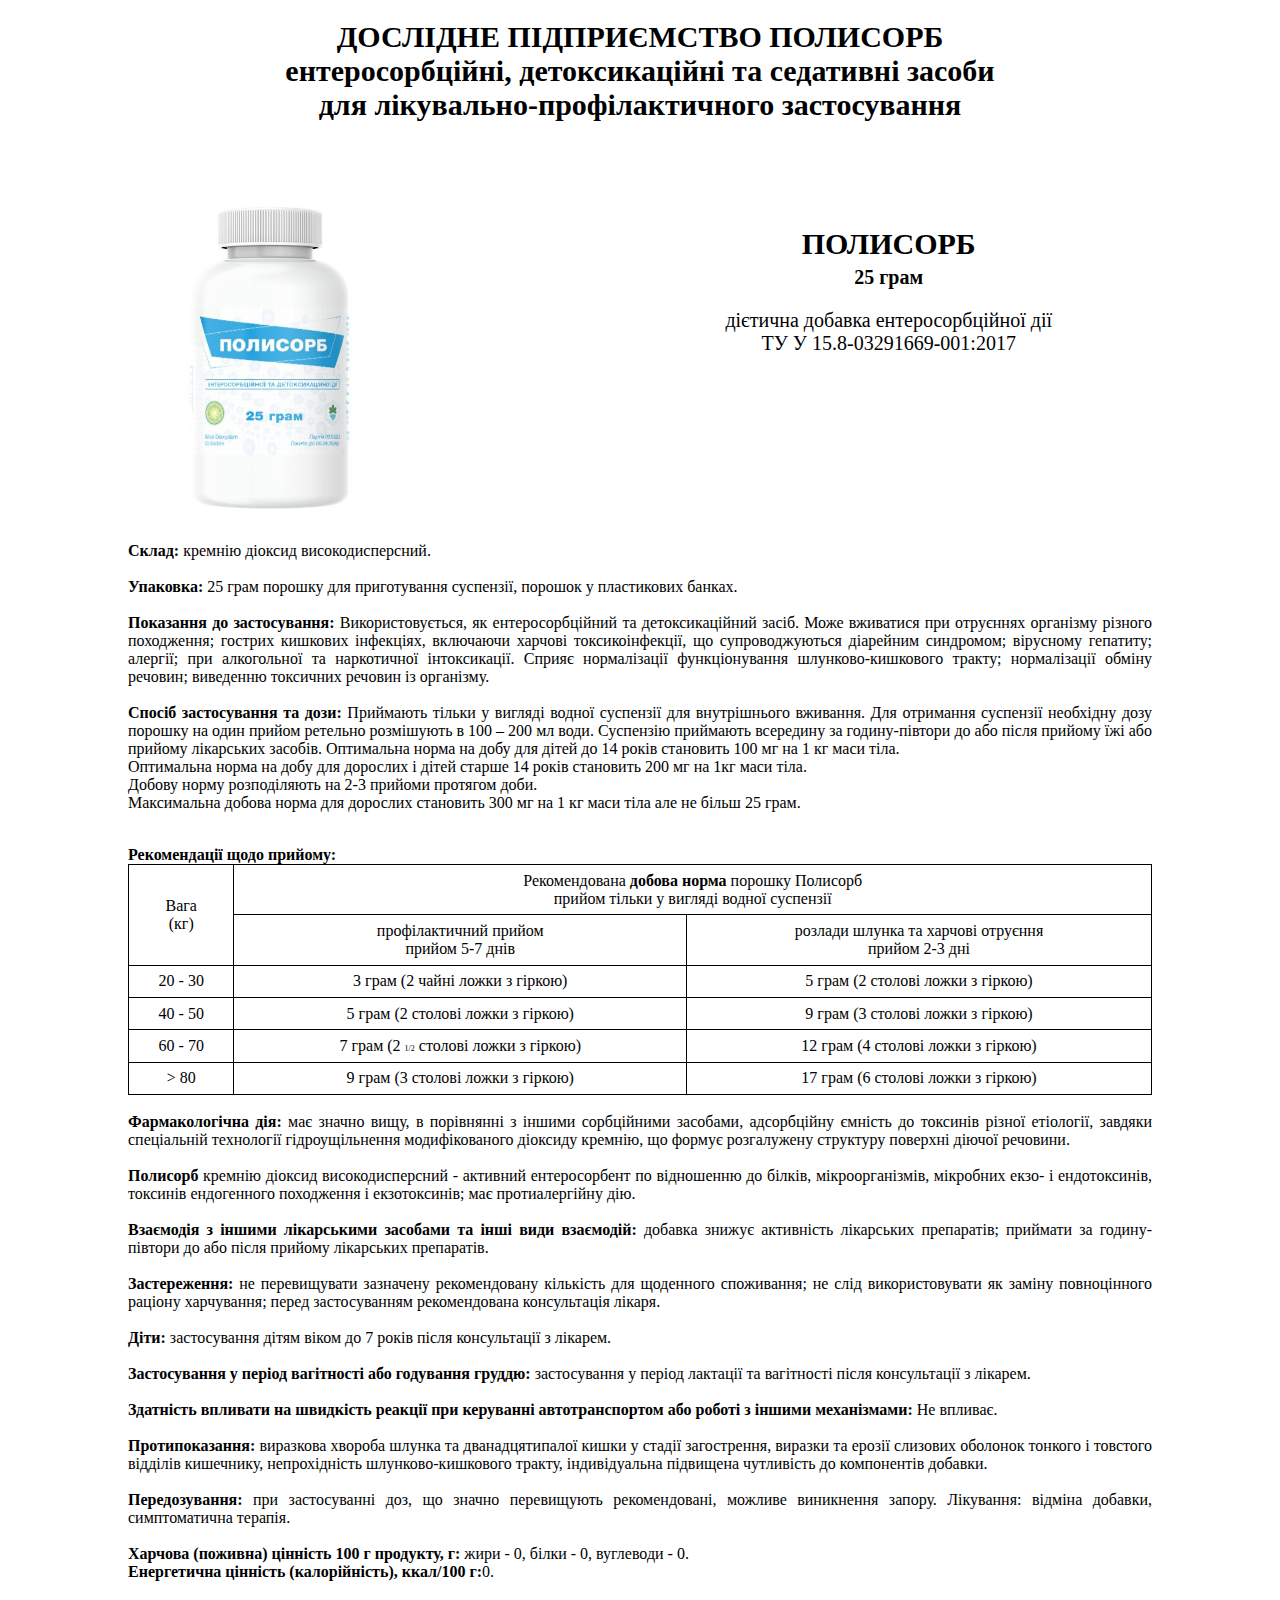
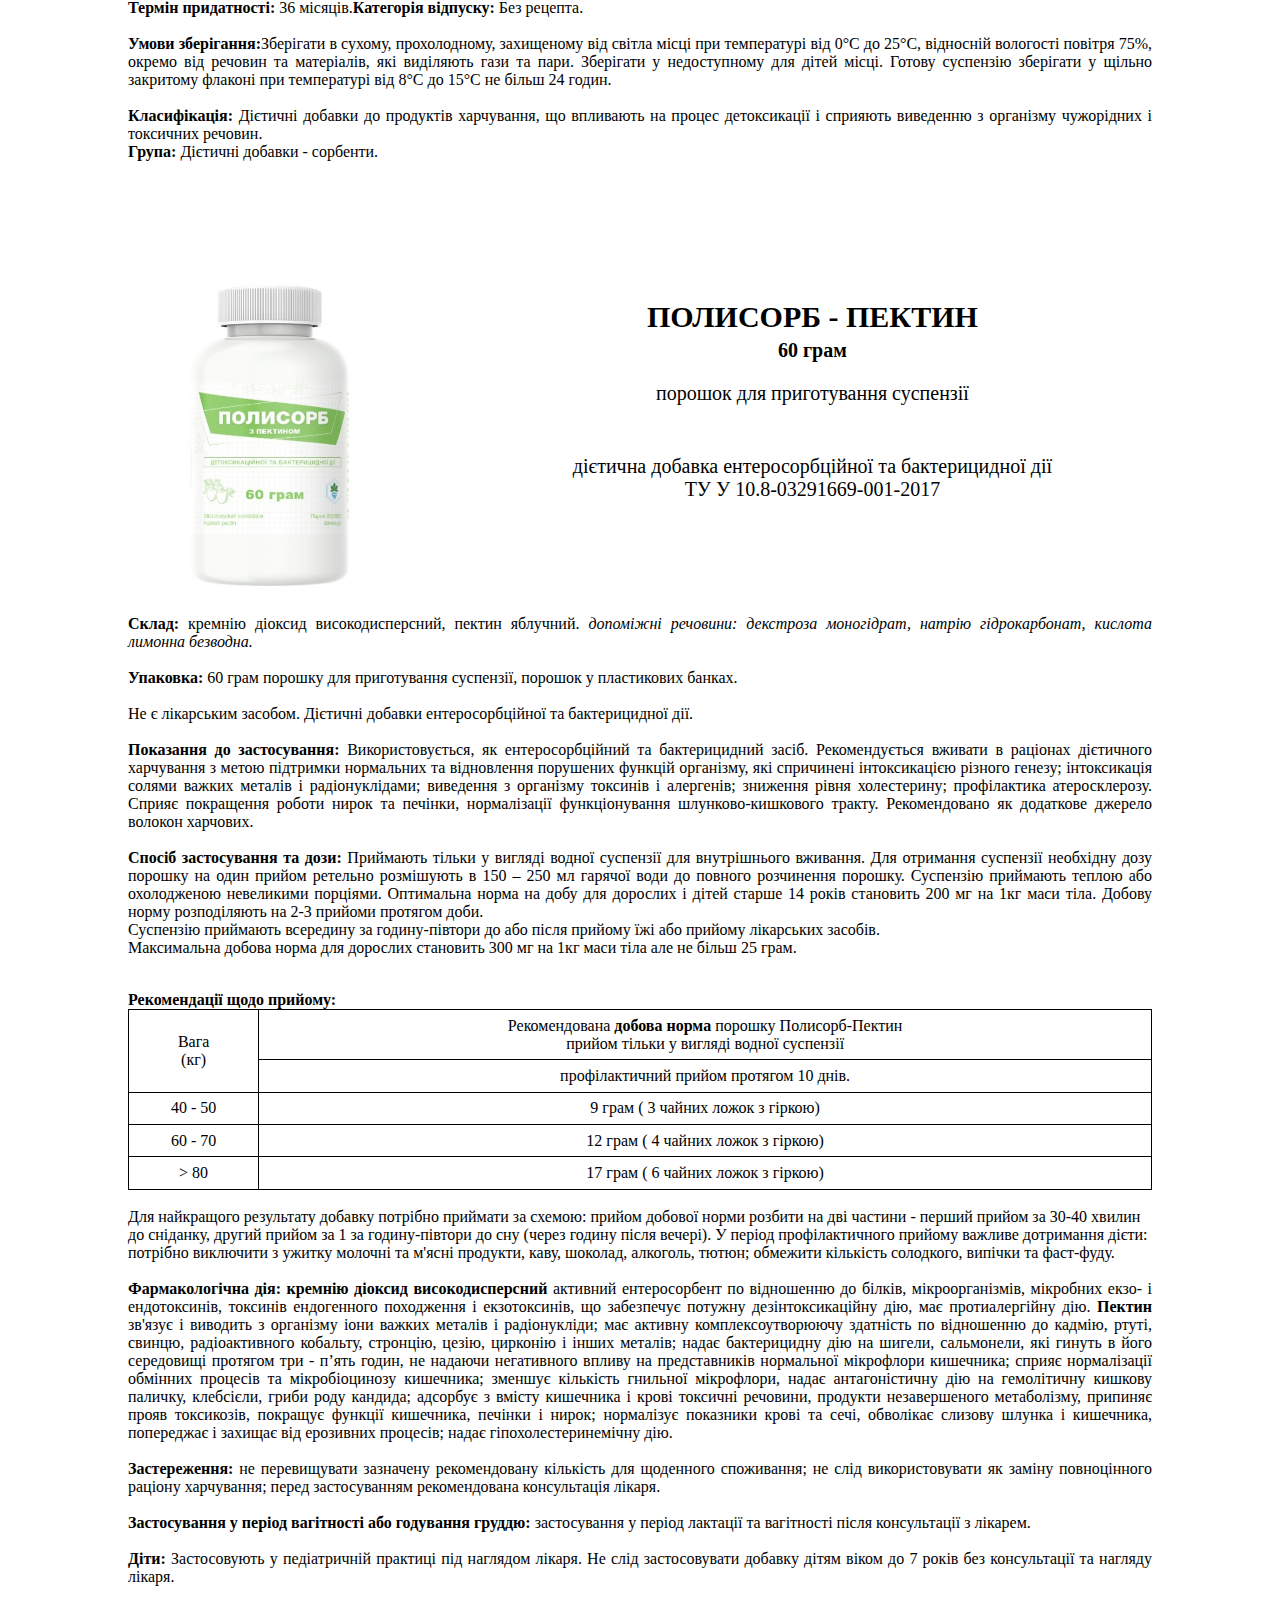
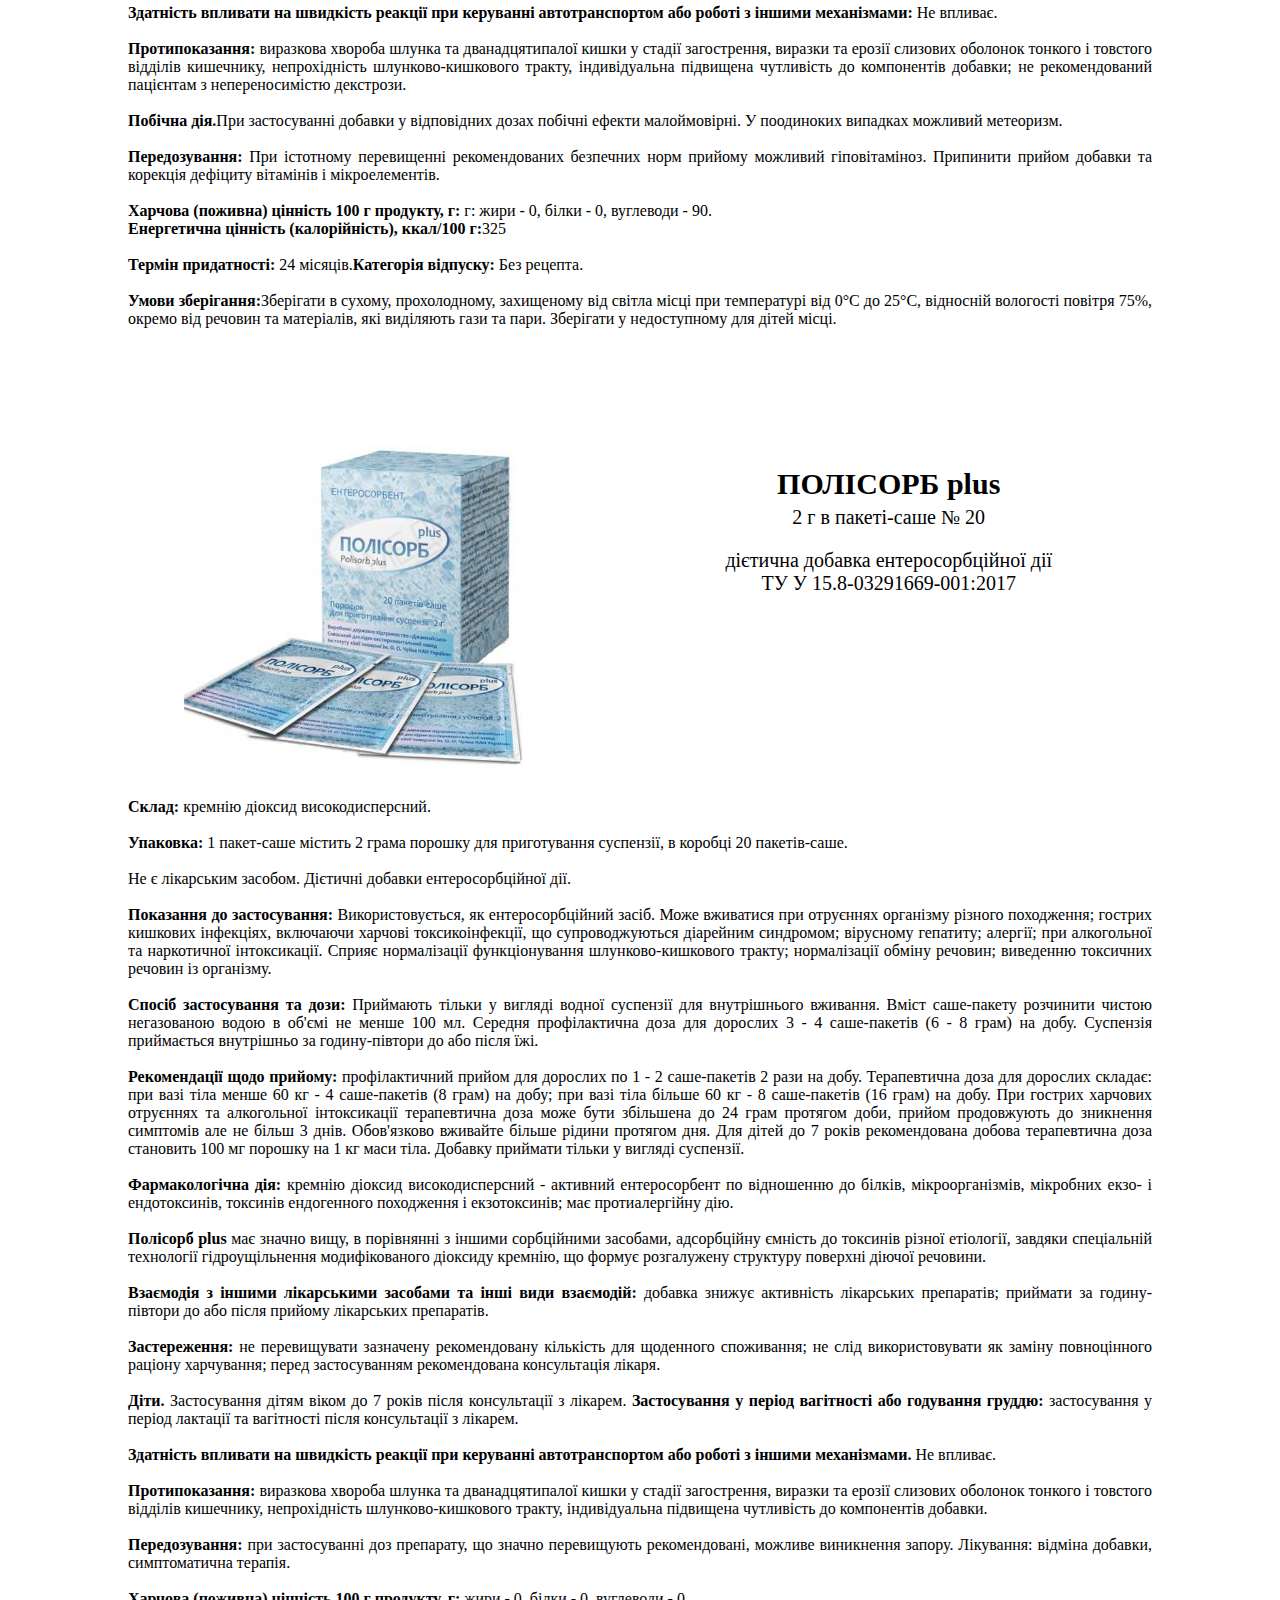
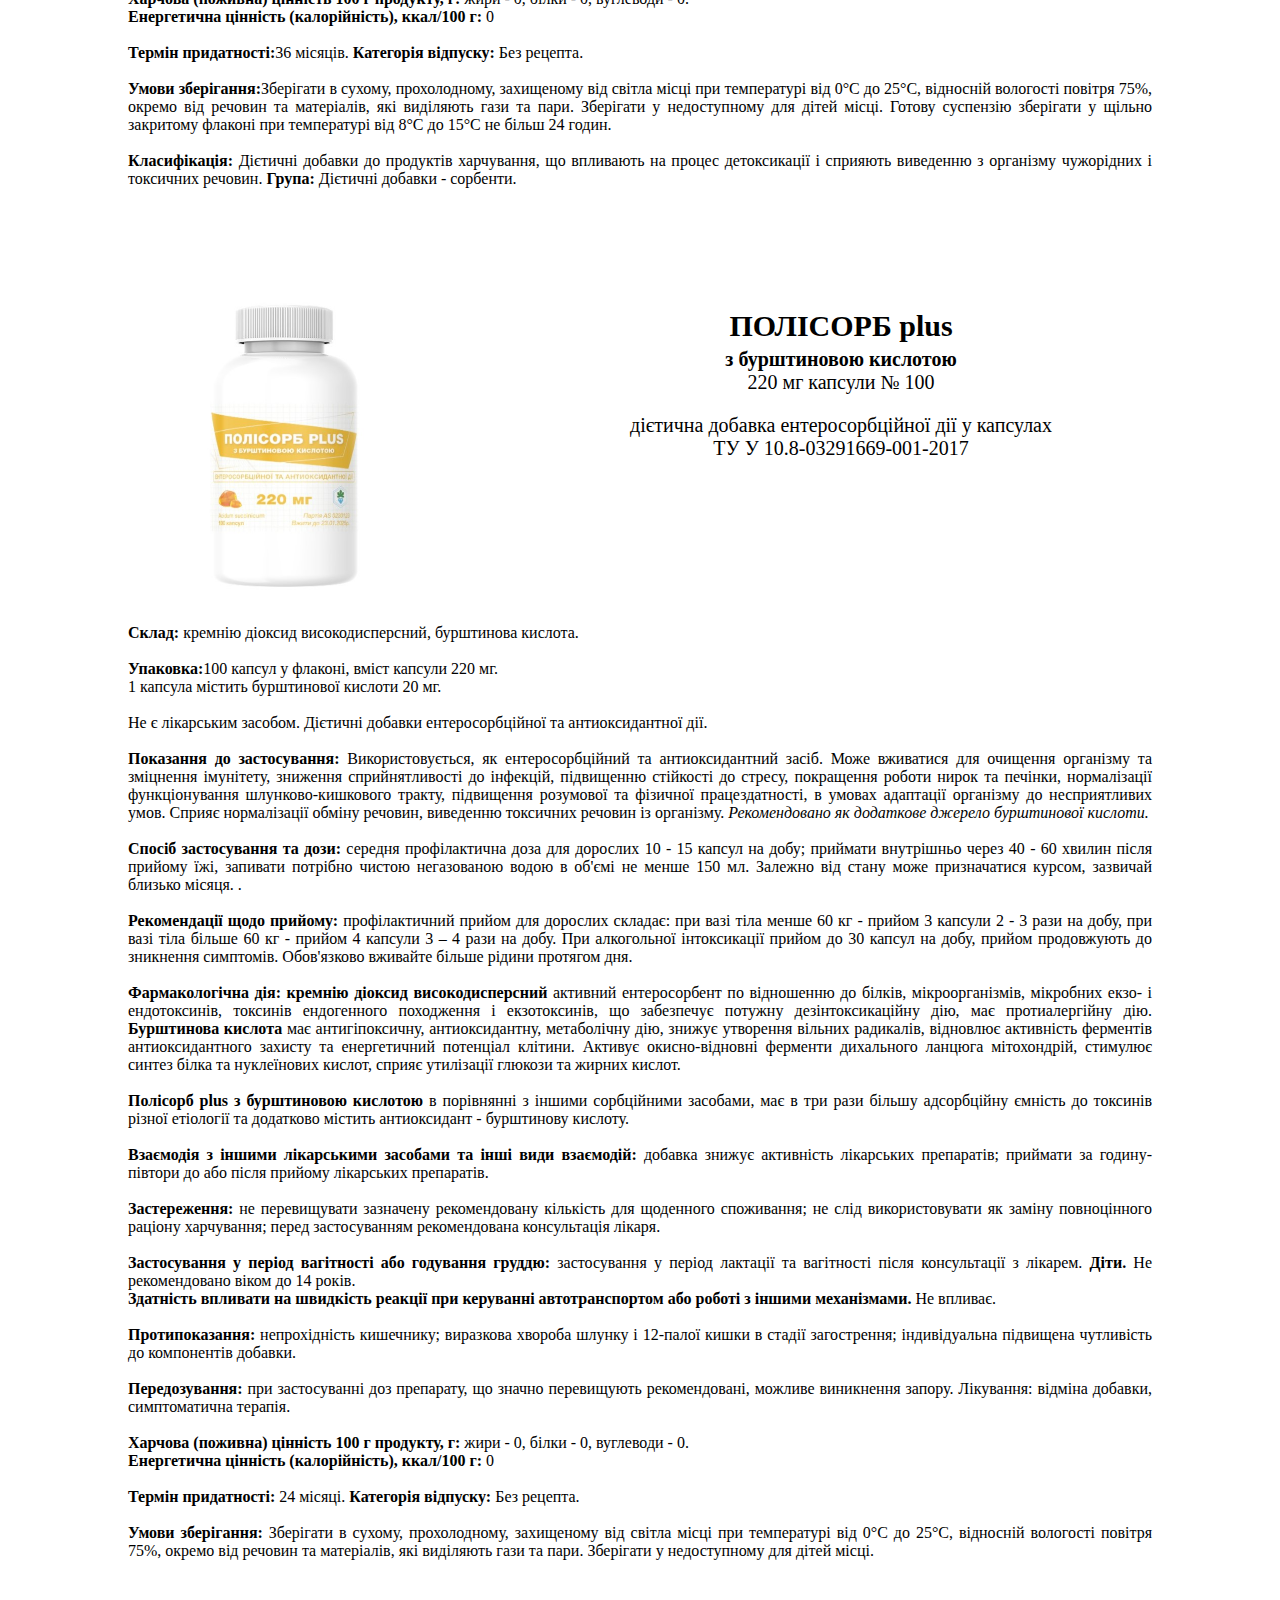
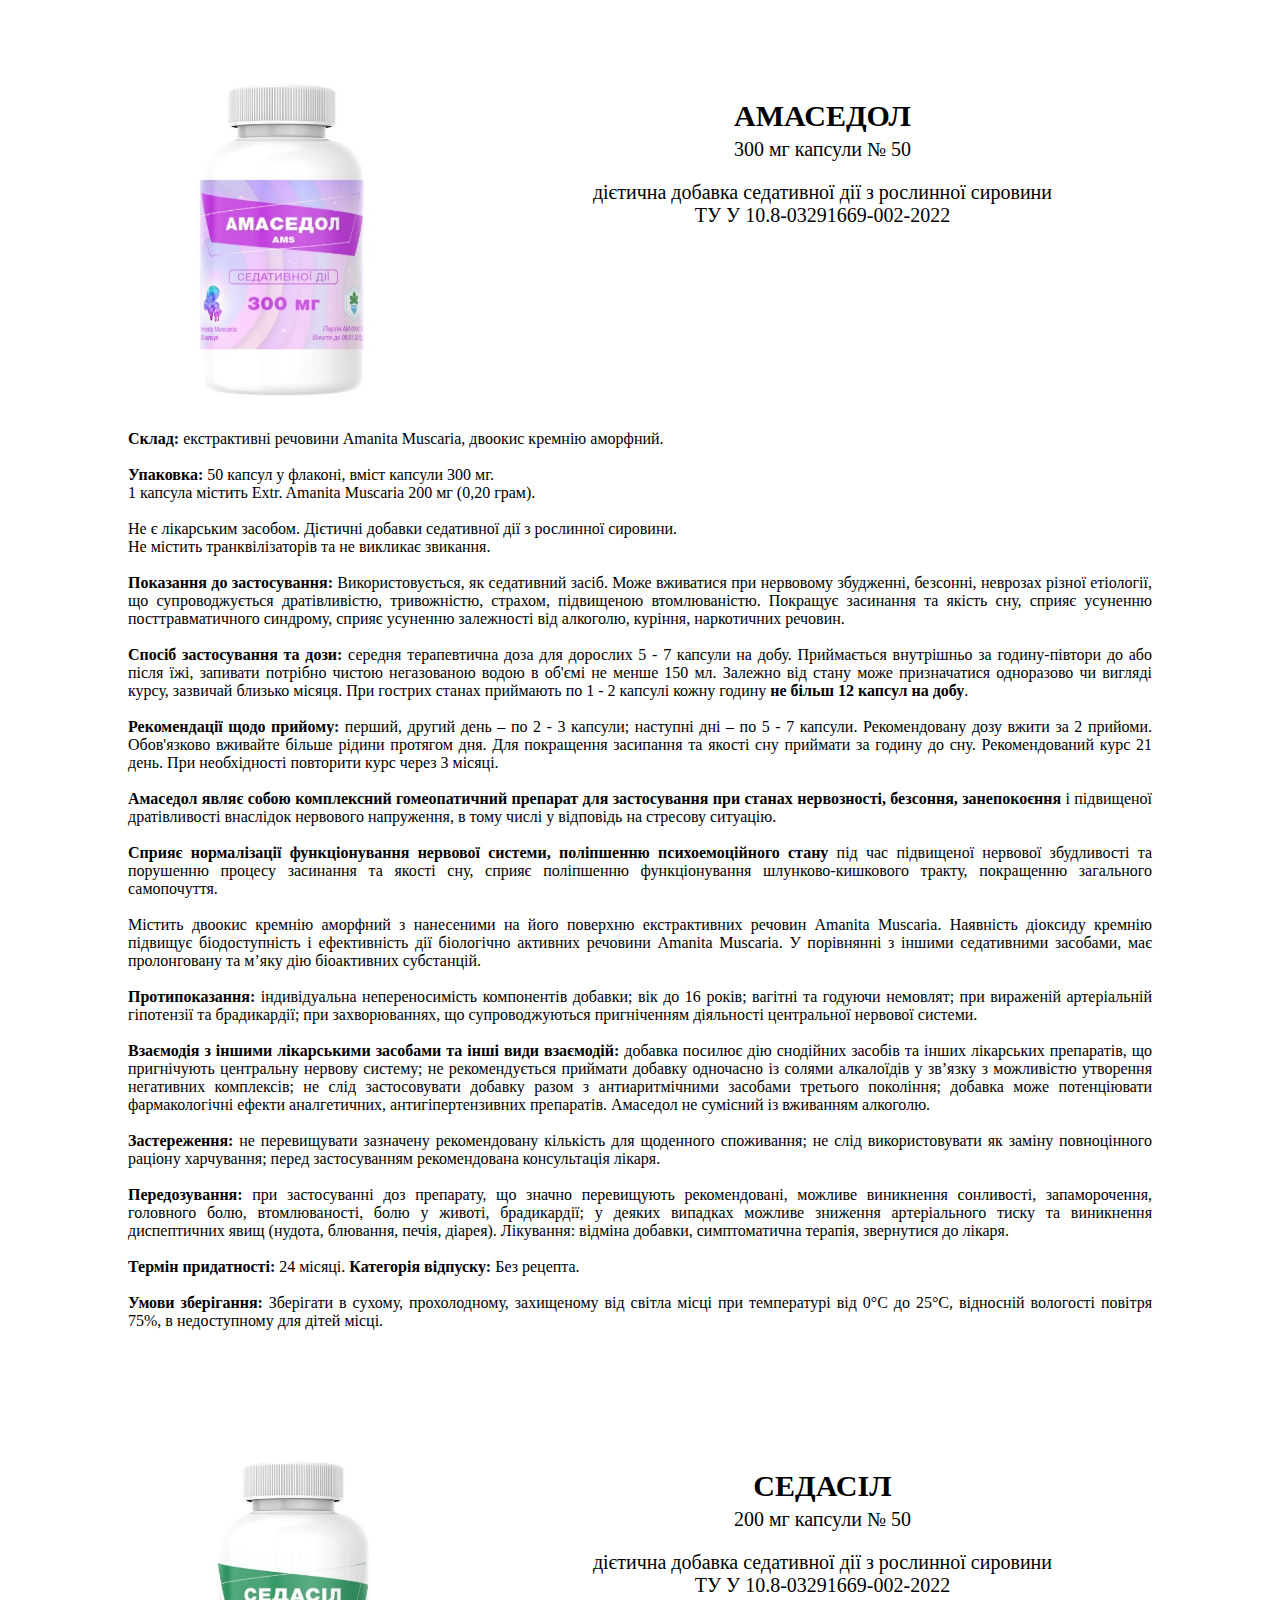
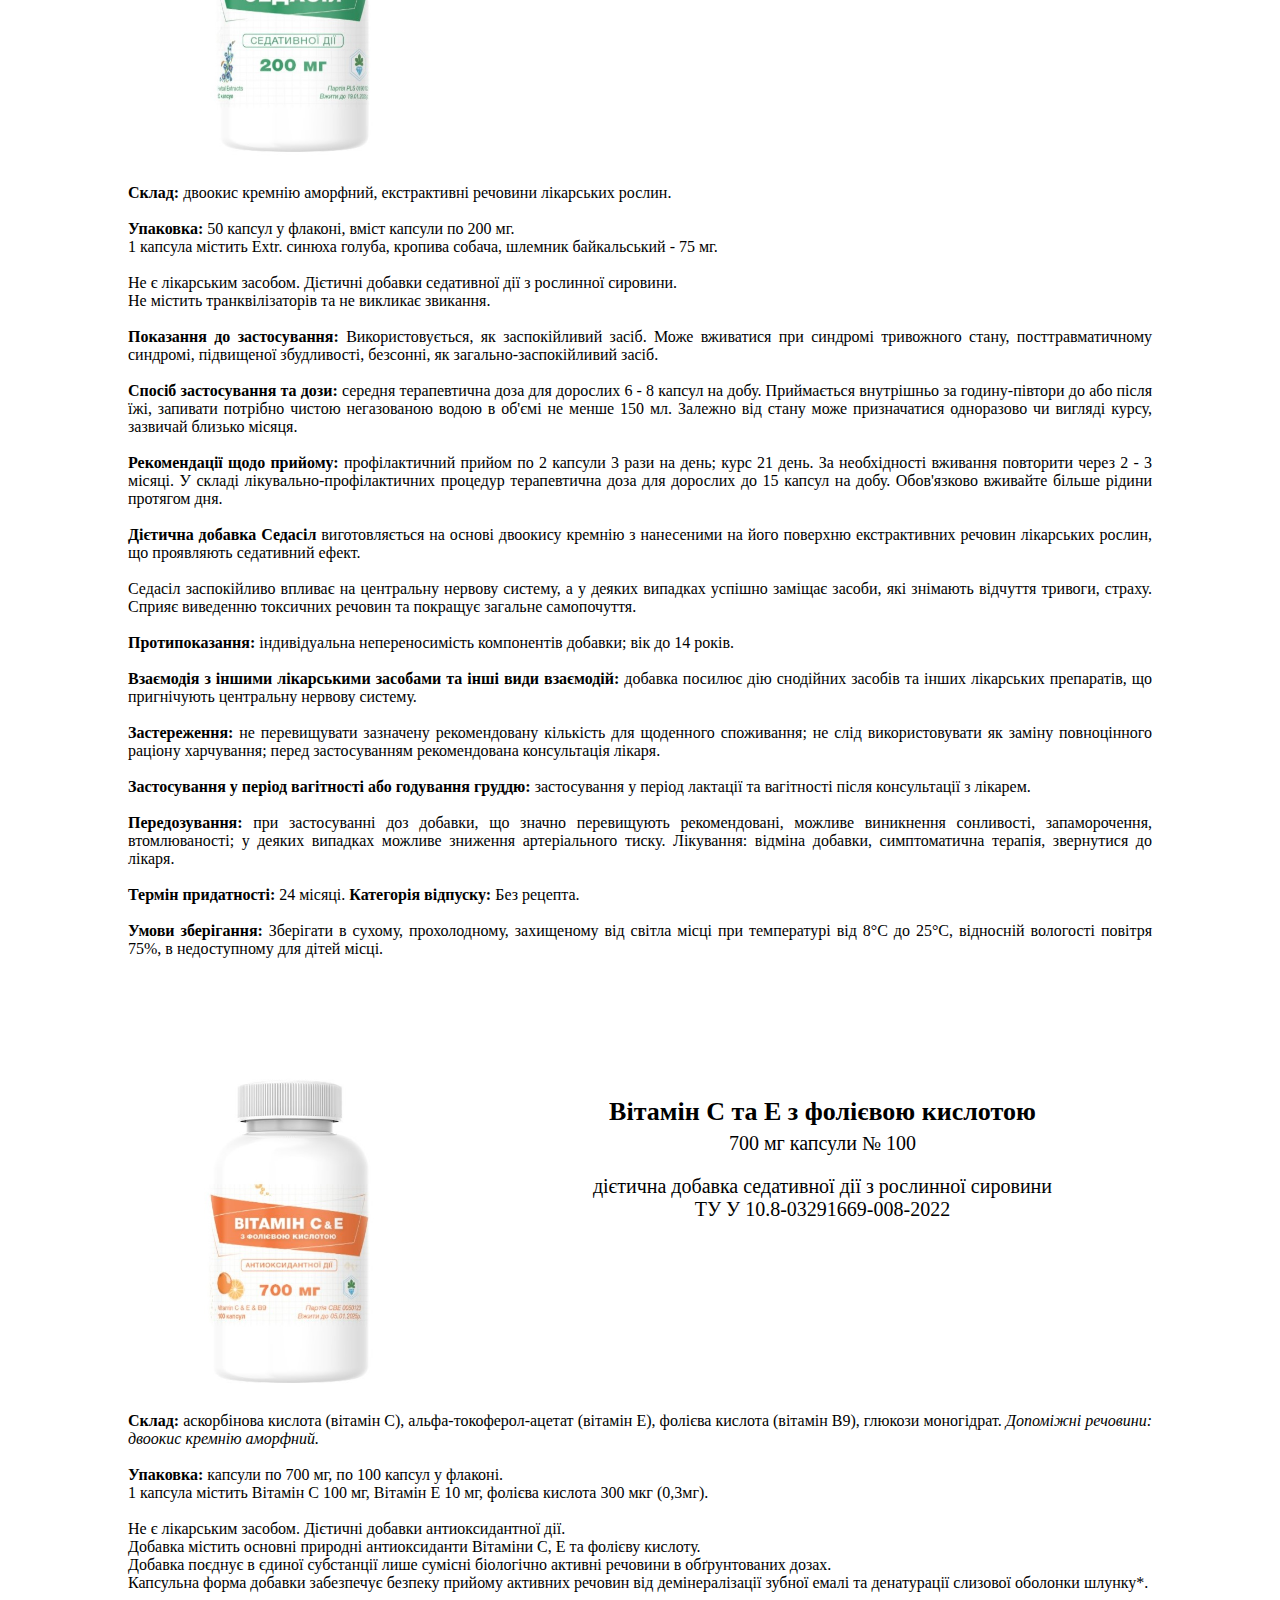
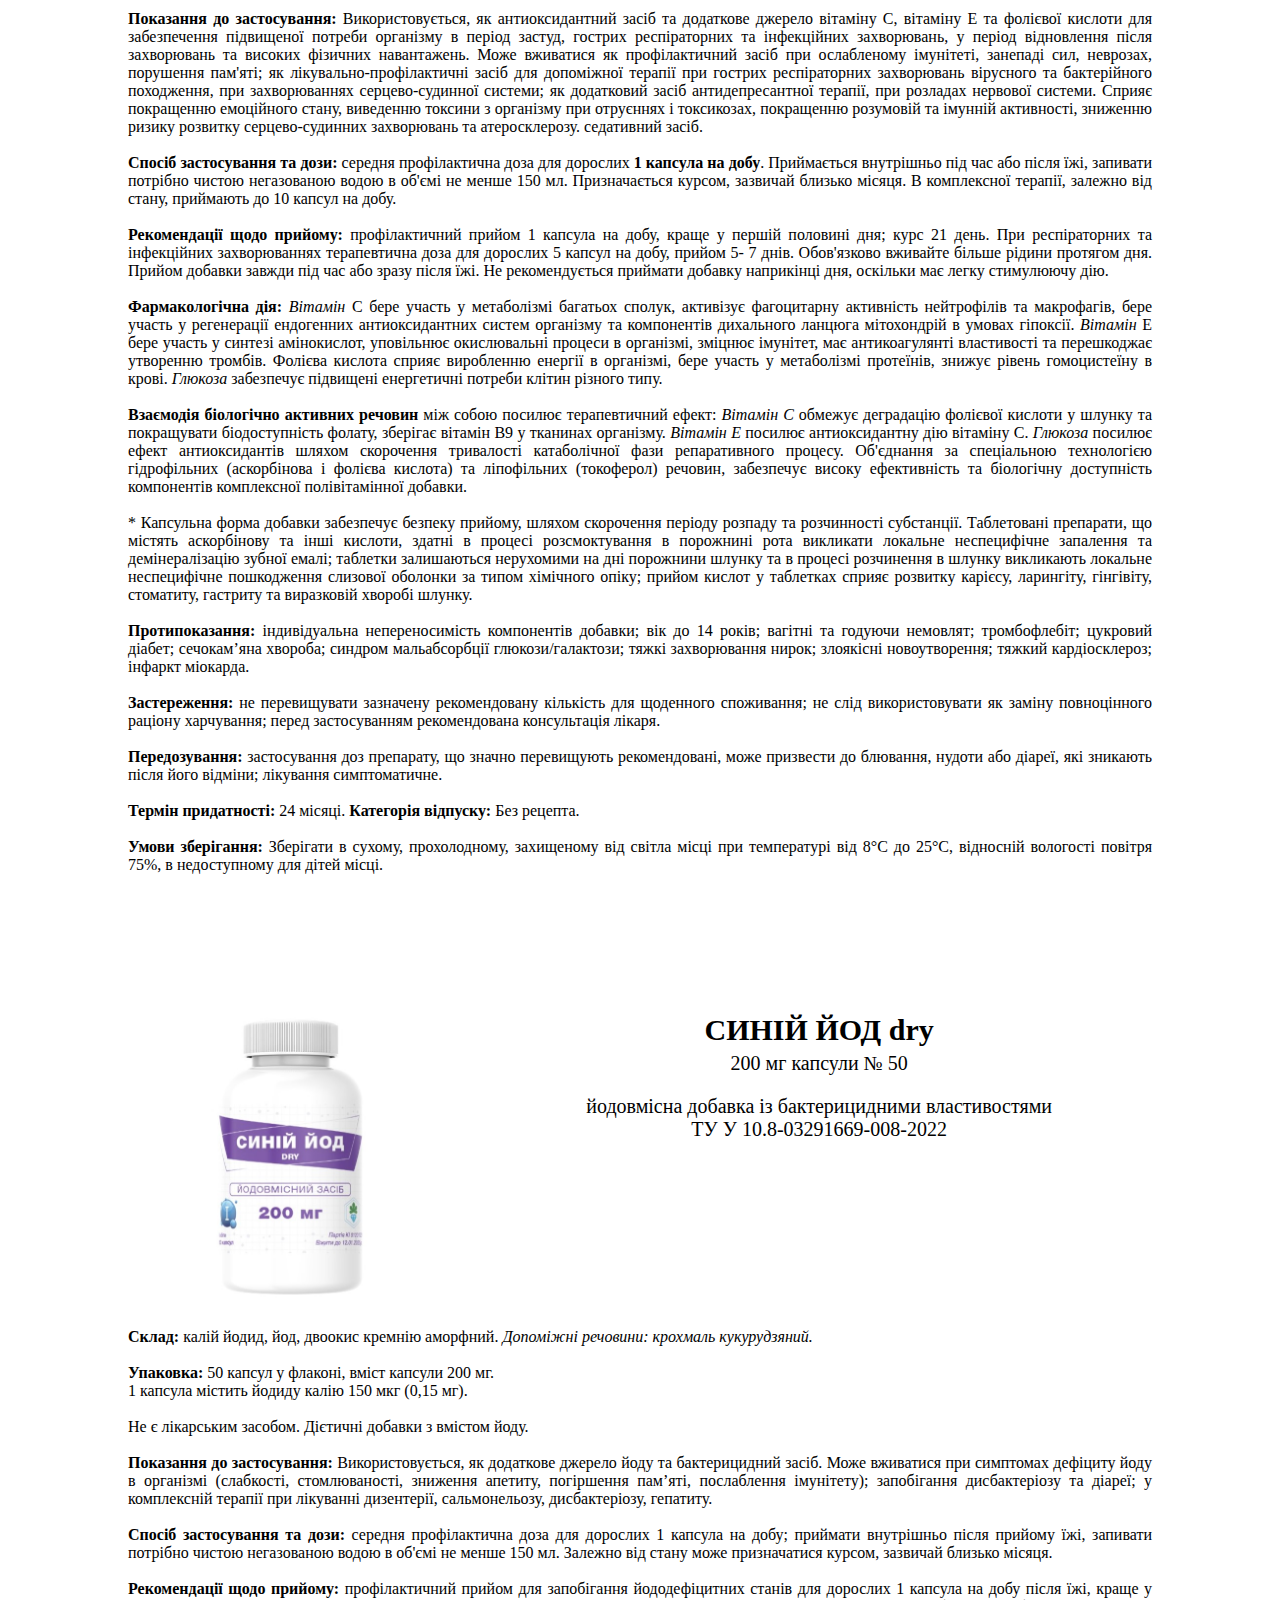
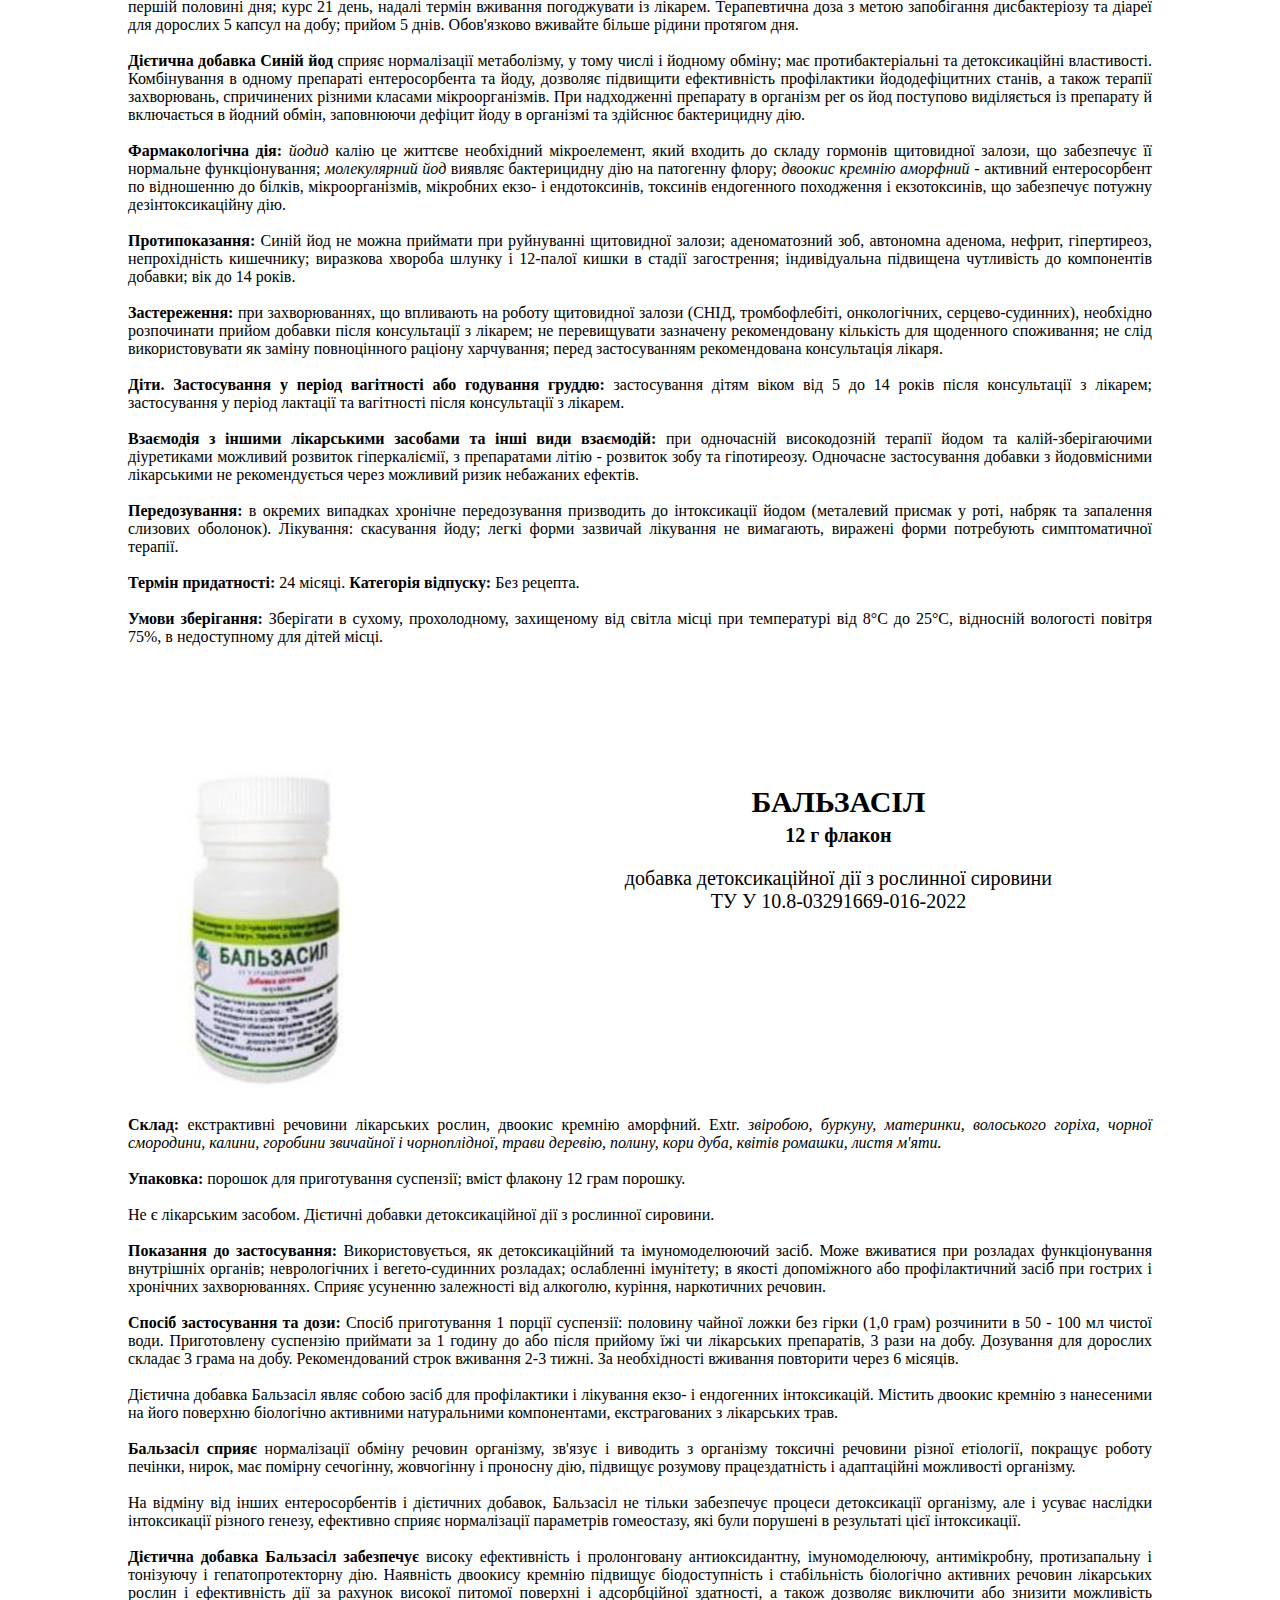
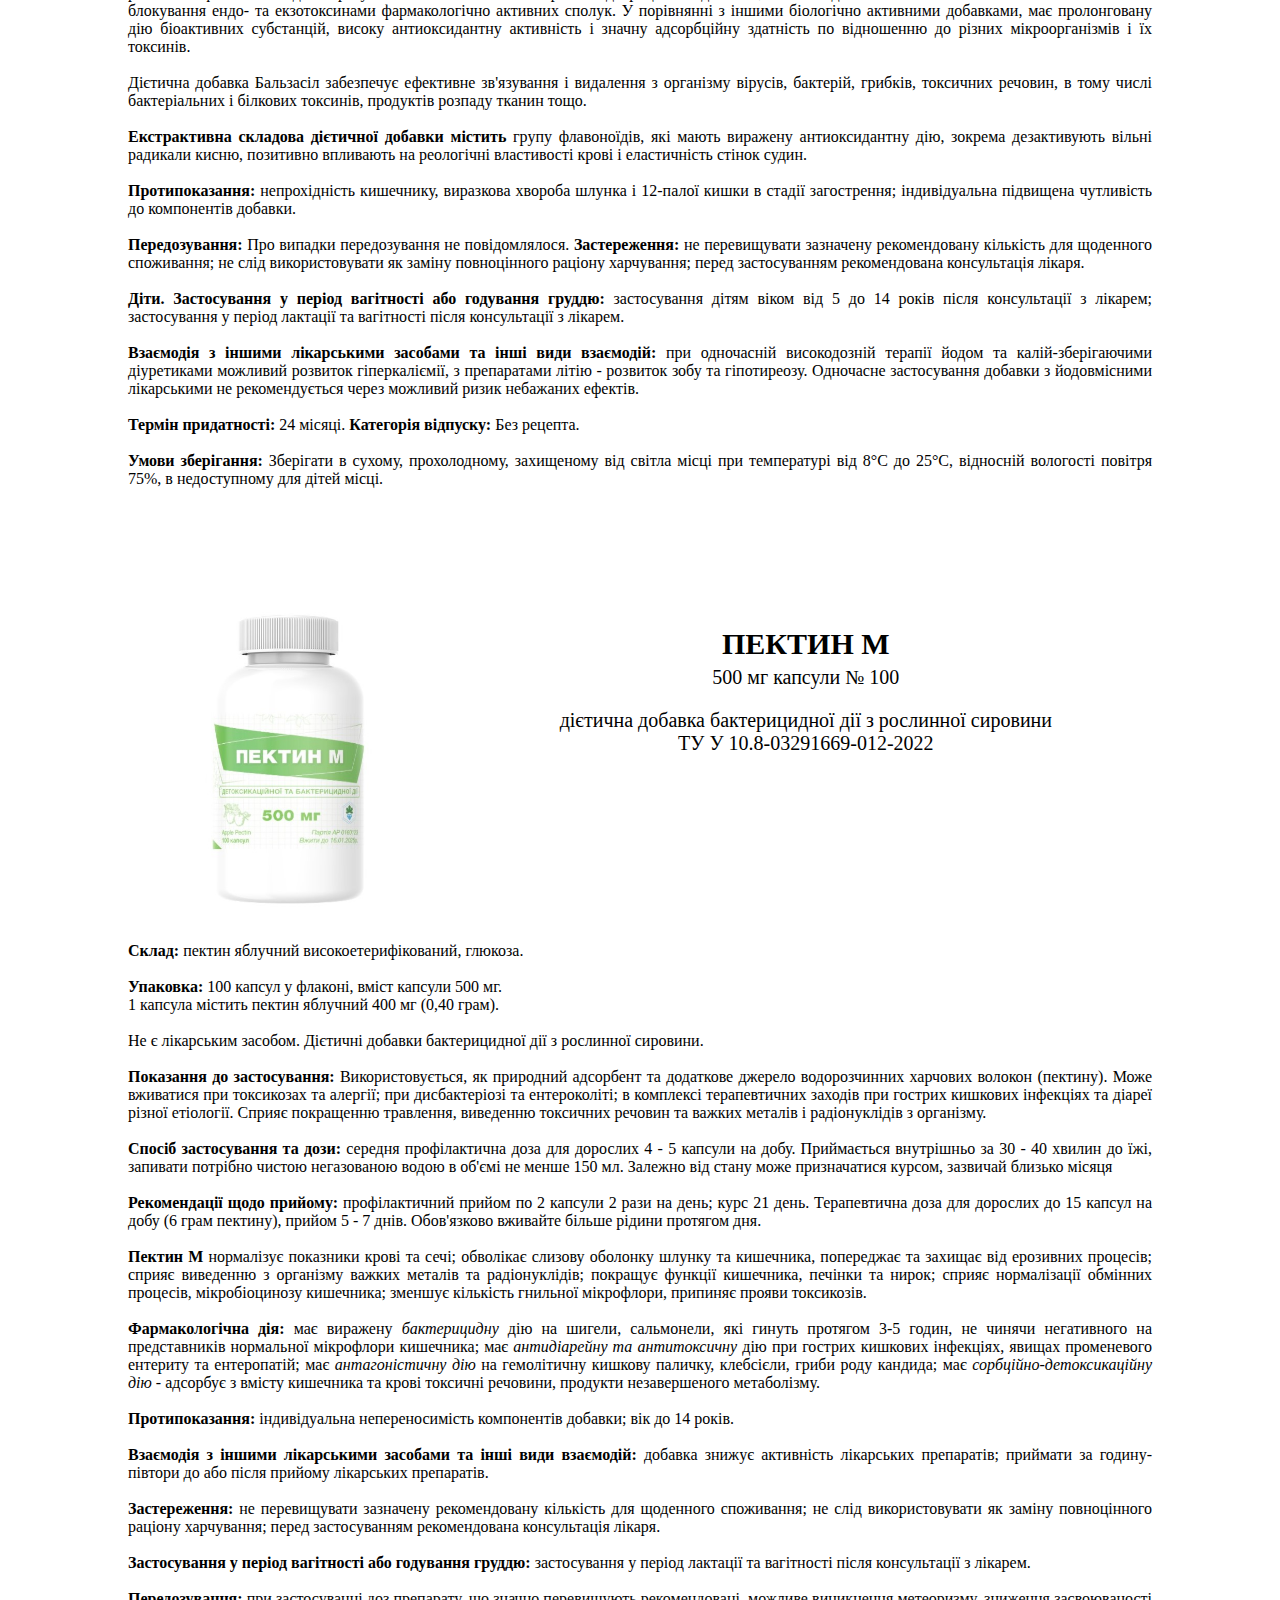
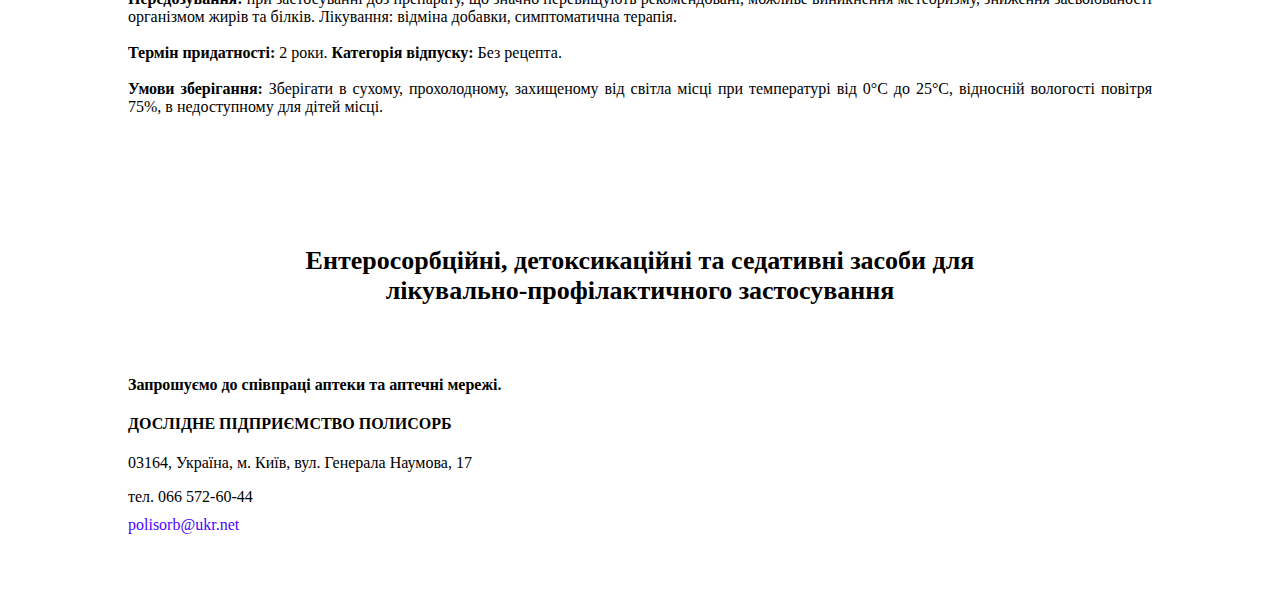
<file: index.html>
<!DOCTYPE html>
<html lang="uk">
  <head>
    <meta http-equiv="Content-Type" content="text/html; charset=UTF-8" />

    <meta http-equiv="X-UA-Compatible" content="IE=edge" />
    <meta name="viewport" content="width=device-width, initial-scale=1.0" />
    <title>Інститут Хімії - Полисорб</title>

    <!-- FAVICON -->
    <link
      rel="apple-touch-icon"
      sizes="76x76"
      href="favicon/apple-touch-icon.png"
    />
    <link
      rel="icon"
      type="image/png"
      sizes="32x32"
      href="favicon/favicon-32x32.png"
    />
    <link
      rel="icon"
      type="image/png"
      sizes="16x16"
      href="favicon/favicon-16x16.png"
    />
    <link rel="manifest" href="favicon/site.webmanifest" />

    <link
      rel="mask-icon"
      href="favicon/safari-pinned-tab.svg"
      color="#5bbad5"
    />
    <meta name="msapplication-TileColor" content="#da532c" />
    <meta name="theme-color" content="#ffffff" />
    <!-- FAVICON END -->
    <link rel="stylesheet" href="./css/styles.css" />
  </head>
  <body>
    <section class="polisorbBlue sections">
      <div class="container">
        <h1 class="startinfomation">
          ДОСЛІДНЕ ПІДПРИЄМСТВО ПОЛИСОРБ <br />
          ентеросорбційні, детоксикаційні та седативні засоби для
          лікувально-профілактичного застосування
        </h1>
        <div class="wraper">
          <div class="img">
            <img
              style="margin-bottom: 10px"
              class="photo"
              src="polisorbBlue.png"
              alt="Полісорб"
            /><br />
          </div>
          <div class="rightsidebar">
            <h2 class="title">ПОЛИСОРБ</h2>

            <p class="subTitle"><b>25 грам</b></p>

            <p class="subinfo">
              дієтична добавка ентеросорбційної дії <br />
              ТУ У 15.8-03291669-001:2017
            </p>
            <a
              class="btnInst"
              href="https://polisorb.netlify.app/pdf/pektynm.pdf"
              download=""
              >Завантажити інструкцію</a
            >
          </div>
        </div>
        <p class="info">
          <b>Склад:</b> кремнію діоксид високодисперсний. <br />
          <br />
          <b>Упаковка:</b> 25 грам порошку для приготування суспензії, порошок у
          пластикових банках. <br /><br />
          <b>Показання до застосування:</b> Використовується, як
          ентеросорбційний та детоксикаційний засіб. Може вживатися при
          отруєннях організму різного походження; гострих кишкових інфекціях,
          включаючи харчові токсикоінфекції, що супроводжуються діарейним
          синдромом; вірусному гепатиту; алергії; при алкогольної та наркотичної
          інтоксикації. Сприяє нормалізації функціонування шлунково-кишкового
          тракту; нормалізації обміну речовин; виведенню токсичних речовин із
          організму.<br />
          <br />
          <b>Спосіб застосування та дози:</b> Приймають тільки у вигляді водної
          суспензії для внутрішнього вживання. Для отримання суспензії необхідну
          дозу порошку на один прийом ретельно розмішують в 100 – 200 мл води.
          Суспензію приймають всередину за годину-півтори до або після прийому
          їжі або прийому лікарських засобів. Оптимальна норма на добу для дітей
          до 14 років становить 100 мг на 1 кг маси тіла. <br />
          Оптимальна норма на добу для дорослих і дітей старше 14 років
          становить 200 мг на 1кг маси тіла. <br />
          Добову норму розподіляють на 2-3 прийоми протягом доби. <br />
          Максимальна добова норма для дорослих становить 300 мг на 1 кг маси
          тіла але не більш 25 грам. <br />
          <br />
        </p>
        <p style="margin: 0">
          <b>Рекомендації щодо прийому:</b>
        </p>
        <table class="table-custom">
          <tr>
            <td rowspan="2" class="text-center">
              Вага <br />
              (кг)
            </td>
            <td colspan="2" class="text-center">
              Рекомендована
              <strong>добова норма</strong> порошку Полисорб<br />прийом тільки
              у вигляді водної суспензії
            </td>
          </tr>
          <tr>
            <td class="text-center">
              профілактичний прийом<br />прийом 5-7 днiв
            </td>
            <td class="text-center">
              розлади шлунка та харчові отруєння<br />прийом 2-3 дні
            </td>
          </tr>
          <tr>
            <td class="text-center">20 - 30</td>
            <td class="text-center">3 грам (2 чайні ложки з гіркою)</td>
            <td class="text-center">5 грам (2 столові ложки з гіркою)</td>
          </tr>
          <tr>
            <td class="text-center">40 - 50</td>
            <td class="text-center">5 грам (2 столові ложки з гіркою)</td>
            <td class="text-center">9 грам (3 столові ложки з гіркою)</td>
          </tr>
          <tr>
            <td class="text-center">60 - 70</td>
            <td class="text-center">
              7 грам (2 <span style="font-size: 8px">1/2</span> столові ложки з
              гіркою)
            </td>
            <td class="text-center">12 грам (4 столові ложки з гіркою)</td>
          </tr>
          <tr>
            <td class="text-center">> 80</td>
            <td class="text-center">9 грам (3 столові ложки з гіркою)</td>
            <td class="text-center">17 грам (6 столові ложки з гіркою)</td>
          </tr>
        </table>
        <br />
        <p class="info">
          <b>Фармакологічна дія:</b>
          має значно вищу, в порівнянні з іншими сорбційними засобами,
          адсорбційну ємність до токсинів різної етіології, завдяки спеціальній
          технології гідроущільнення модифікованого діоксиду кремнію, що формує
          розгалужену структуру поверхні діючої речовини.
          <br /><br />
          <b>Полисорб</b>
          кремнію діоксид високодисперсний - активний ентеросорбент по
          відношенню до білків, мікроорганізмів, мікробних екзо- і ендотоксинів,
          токсинів ендогенного походження і екзотоксинів; має протиалергійну
          дію.
          <br /><br />

          <b>Взаємодія з іншими лікарськими засобами та інші види взаємодій:</b>
          добавка знижує активність лікарських препаратів; приймати за
          годину-півтори до або після прийому лікарських препаратів.
          <br /><br />
          <b>Застереження:</b> не перевищувати зазначену рекомендовану кількість
          для щоденного споживання; не слід використовувати як заміну
          повноцінного раціону харчування; перед застосуванням рекомендована
          консультація лікаря.<br /><br />
          <b>Діти:</b> застосування дітям віком до 7 років після консультації з
          лікарем.<br /><br />
          <b>Застосування у період вагітності або годування груддю:</b>
          застосування у період лактації та вагітності після консультації з
          лікарем. <br /><br />
          <b
            >Здатність впливати на швидкість реакції при керуванні
            автотранспортом або роботі з іншими механізмами:</b
          >
          Не впливає. <br /><br />

          <b>Протипоказання:</b> виразкова хвороба шлунка та дванадцятипалої
          кишки у стадії загострення, виразки та ерозії слизових оболонок
          тонкого і товстого відділів кишечнику, непрохідність
          шлунково-кишкового тракту, індивідуальна підвищена чутливість до
          компонентів добавки. <br /><br />

          <b>Передозування:</b> при застосуванні доз, що значно перевищують
          рекомендовані, можливе виникнення запору. Лікування: відміна добавки,
          симптоматична терапія. <br /><br />

          <b>Харчова (поживна) цінність 100 г продукту, г:</b> жири - 0, білки -
          0, вуглеводи - 0. <br />
          <b>Енергетична цінність (калорійність), ккал/100 г:</b>0. <br />
          <br />

          <b>Термін придатності:</b> 36 місяців.<b>Категорія відпуску:</b> Без
          рецепта. <br /><br />
          <b>Умови зберігання:</b>Зберігати в сухому, прохолодному, захищеному
          від світла місці при температурі від 0°С до 25°С, відносній вологості
          повітря 75%, окремо від речовин та матеріалів, які виділяють гази та
          пари. Зберігати у недоступному для дітей місці. Готову суспензію
          зберігати у щільно закритому флаконі при температурі від 8°С до 15°С
          не більш 24 годин.<br /><br />
          <b>Класифікація:</b> Дієтичні добавки до продуктів харчування, що
          впливають на процес детоксикації і сприяють виведенню з організму
          чужорідних і токсичних речовин. <br />
          <b>Група:</b> Дієтичні добавки - сорбенти. <br />
          <br />
        </p>
      </div>
    </section>
    <section class="polisorbGreen sections">
      <div class="container">
        <div class="wraper">
          <div class="img">
            <img
              style="margin-bottom: 10px"
              class="photo"
              src="polysorb_pektyn.png"
              alt="ПОЛИСОРБ - ПЕКТИН"
            /><br />
          </div>
          <div class="rightsidebar">
            <h2 class="title">ПОЛИСОРБ - ПЕКТИН</h2>

            <p class="subTitle"><strong> 60 грам</strong></p>

            <p class="subinfo">порошок для приготування суспензії</p>

            <p class="subinfo">
              дієтична добавка ентеросорбційної та бактерицидної дії <br />
              ТУ У 10.8-03291669-001-2017
            </p>
            <a
              class="btnInst"
              href="https://polisorb.netlify.app/pdf/pektynm.pdf"
              download=""
              >Завантажити інструкцію</a
            >
          </div>
        </div>
        <p class="info">
          <b>Склад:</b> кремнію діоксид високодисперсний, пектин яблучний.
          <i>
            допоміжні речовини: декстроза моногідрат, натрію гідрокарбонат,
            кислота лимонна безводна.</i
          >
          <br />
          <br />
          <b>Упаковка:</b> 60 грам порошку для приготування суспензії, порошок у
          пластикових банках. <br /><br />
          Не є лікарським засобом. Дієтичні добавки ентеросорбційної та
          бактерицидної дії. <br />
          <br />
          <b>Показання до застосування:</b> Використовується, як
          ентеросорбційний та бактерицидний засіб. Рекомендується вживати в
          раціонах дієтичного харчування з метою підтримки нормальних та
          відновлення порушених функцій організму, які спричинені інтоксикацією
          різного генезу; інтоксикація солями важких металів і радіонуклідами;
          виведення з організму токсинів і алергенів; зниження рівня
          холестерину; профілактика атеросклерозу. Сприяє покращення роботи
          нирок та печінки, нормалізації функціонування шлунково-кишкового
          тракту. Рекомендовано як додаткове джерело волокон харчових.<br />
          <br />
          <b>Спосіб застосування та дози:</b> Приймають тільки у вигляді водної
          суспензії для внутрішнього вживання. Для отримання суспензії необхідну
          дозу порошку на один прийом ретельно розмішують в 150 – 250 мл гарячої
          води до повного розчинення порошку. Суспензію приймають теплою або
          охолодженою невеликими порціями. Оптимальна норма на добу для дорослих
          і дітей старше 14 років становить 200 мг на 1кг маси тіла. Добову
          норму розподіляють на 2-3 прийоми протягом доби. <br />
          Суспензію приймають всередину за годину-півтори до або після прийому
          їжі або прийому лікарських засобів. <br />
          Максимальна добова норма для дорослих становить 300 мг на 1кг маси
          тіла але не більш 25 грам.
          <br />
          <br />
        </p>
        <p style="margin: 0">
          <b>Рекомендації щодо прийому:</b>
        </p>
        <table class="table-custom">
          <tr>
            <td rowspan="2" class="text-center">
              Вага <br />
              (кг)
            </td>
            <td colspan="2" class="text-center">
              Рекомендована
              <strong>добова норма</strong> порошку Полисорб-Пектин <br />
              прийом тільки у вигляді водної суспензії
            </td>
          </tr>
          <tr>
            <td colspan="2" class="text-center">
              профілактичний прийом протягом 10 днів.
            </td>
          </tr>

          <tr>
            <td class="text-center">40 - 50</td>
            <td class="text-center">9 грам ( 3 чайних ложок з гіркою)</td>
          </tr>
          <tr>
            <td class="text-center">60 - 70</td>
            <td class="text-center">
              12 грам ( 4 чайних ложок з гіркою)

              <tr>
                <td class="text-center">> 80</td>
                <td class="text-center">17 грам ( 6 чайних ложок з гіркою)</td>
              </tr>
            </td>
          </tr>
        </table>

        <br />

        Для найкращого результату добавку потрібно приймати за схемою: прийом
        добової норми розбити на дві частини - перший прийом за 30-40 хвилин до
        сніданку, другий прийом за 1 за годину-півтори до сну (через годину
        після вечері). У період профілактичного прийому важливе дотримання
        дієти: потрібно виключити з ужитку молочні та м'ясні продукти, каву,
        шоколад, алкоголь, тютюн; обмежити кількість солодкого, випічки та
        фаст-фуду. <br />
        <br />
        <p class="info">
          <b>Фармакологічна дія: кремнію діоксид високодисперсний</b>
          активний ентеросорбент по відношенню до білків, мікроорганізмів,
          мікробних екзо- і ендотоксинів, токсинів ендогенного походження і
          екзотоксинів, що забезпечує потужну дезінтоксикаційну дію, має
          протиалергійну дію. <b>Пектин</b> зв'язує і виводить з організму іони
          важких металів і радіонукліди; має активну комплексоутворюючу
          здатність по відношенню до кадмію, ртуті, свинцю, радіоактивного
          кобальту, стронцію, цезію, цирконію і інших металів; надає
          бактерицидну дію на шигели, сальмонели, які гинуть в його середовищі
          протягом три - п’ять годин, не надаючи негативного впливу на
          представників нормальної мікрофлори кишечника; сприяє нормалізації
          обмінних процесів та мікробіоцинозу кишечника; зменшує кількість
          гнильної мікрофлори, надає антагоністичну дію на гемолітичну кишкову
          паличку, клебсієли, гриби роду кандида; адсорбує з вмісту кишечника і
          крові токсичні речовини, продукти незавершеного метаболізму, припиняє
          прояв токсикозів, покращує функції кишечника, печінки і нирок;
          нормалізує показники крові та сечі, обволікає слизову шлунка і
          кишечника, попереджає і захищає від ерозивних процесів; надає
          гіпохолестеринемічну дію. <br /><br />

          <b>Застереження:</b> не перевищувати зазначену рекомендовану кількість
          для щоденного споживання; не слід використовувати як заміну
          повноцінного раціону харчування; перед застосуванням рекомендована
          консультація лікаря.<br /><br />

          <b>Застосування у період вагітності або годування груддю:</b>
          застосування у період лактації та вагітності після консультації з
          лікарем. <br /><br />

          <b>Діти:</b> Застосовують у педіатричній практиці під наглядом лікаря.
          Не слід застосовувати добавку дітям віком до 7 років без консультації
          та нагляду лікаря.<br /><br />

          <b
            >Здатність впливати на швидкість реакції при керуванні
            автотранспортом або роботі з іншими механізмами:</b
          >
          Не впливає. <br /><br />

          <b>Протипоказання:</b> виразкова хвороба шлунка та дванадцятипалої
          кишки у стадії загострення, виразки та ерозії слизових оболонок
          тонкого і товстого відділів кишечнику, непрохідність
          шлунково-кишкового тракту, індивідуальна підвищена чутливість до
          компонентів добавки; не рекомендований пацієнтам з непереносимістю
          декстрози. <br /><br />

          <b>Побічна дія.</b>При застосуванні добавки у відповідних дозах
          побічні ефекти малоймовірні. У поодиноких випадках можливий метеоризм.
          <br /><br />
          <b>Передозування:</b> При істотному перевищенні рекомендованих
          безпечних норм прийому можливий гіповітаміноз. Припинити прийом
          добавки та корекція дефіциту вітамінів і мікроелементів. <br /><br />
          <b>Харчова (поживна) цінність 100 г продукту, г:</b> г: жири - 0,
          білки - 0, вуглеводи - 90. <br />
          <b>Енергетична цінність (калорійність), ккал/100 г:</b>325 <br />
          <br />

          <b>Термін придатності:</b> 24 місяців.<b>Категорія відпуску:</b> Без
          рецепта. <br /><br />
          <b>Умови зберігання:</b>Зберігати в сухому, прохолодному, захищеному
          від світла місці при температурі від 0°С до 25°С, відносній вологості
          повітря 75%, окремо від речовин та матеріалів, які виділяють гази та
          пари. Зберігати у недоступному для дітей місці.<br /><br />
        </p>
      </div>
    </section>
    <section class="polisorb sections">
      <div class="container">
        <div class="wraper">
          <div class="img">
            <img
              class="photo polisorb_img"
              src="polisorb.png"
              alt="ПОЛІСОРБ"
            /><br />
          </div>
          <div class="rightsidebar">
            <h2 class="title">ПОЛІСОРБ plus</h2>

            <p class="subTitle">2 г в пакеті-саше &#x2116; 20</p>

            <p class="subinfo">
              дієтична добавка ентеросорбційної дії <br />
              ТУ У 15.8-03291669-001:2017
            </p>
            <a
              class="btnInst"
              href="https://polisorb.netlify.app/pdf/polisorb.pdf"
              download=""
              >Завантажити інструкцію</a
            >
          </div>
        </div>
        <p>
          <b>Склад:</b> кремнію діоксид високодисперсний.
          <br />
          <br />
          <b>Упаковка:</b> 1 пакет-саше містить 2 грама порошку для приготування
          суспензії, в коробці 20 пакетів-саше. <br /><br />
          Не є лікарським засобом. Дієтичні добавки ентеросорбційної дії.
          <br /><br />
          <b>Показання до застосування:</b> Використовується, як
          ентеросорбційний засіб. Може вживатися при отруєннях організму різного
          походження; гострих кишкових інфекціях, включаючи харчові
          токсикоінфекції, що супроводжуються діарейним синдромом; вірусному
          гепатиту; алергії; при алкогольної та наркотичної інтоксикації. Сприяє
          нормалізації функціонування шлунково-кишкового тракту; нормалізації
          обміну речовин; виведенню токсичних речовин із організму. <br />
          <br />
          <b>Спосіб застосування та дози:</b> Приймають тільки у вигляді водної
          суспензії для внутрішнього вживання. Вміст саше-пакету розчинити
          чистою негазованою водою в об'ємі не менше 100 мл. Середня
          профілактична доза для дорослих 3 - 4 саше-пакетів (6 - 8 грам) на
          добу. Суспензія приймається внутрішньо за годину-півтори до або після
          їжі. <br />
          <br />
          <b>Рекомендації щодо прийому:</b> профілактичний прийом для дорослих
          по 1 - 2 саше-пакетів 2 рази на добу. Терапевтична доза для дорослих
          складає: при вазі тіла менше 60 кг - 4 саше-пакетів (8 грам) на добу;
          при вазі тіла більше 60 кг - 8 саше-пакетів (16 грам) на добу. При
          гострих харчових отруєннях та алкогольної інтоксикації терапевтична
          доза може бути збільшена до 24 грам протягом доби, прийом продовжують
          до зникнення симптомів але не більш 3 днів. Обов'язково вживайте
          більше рідини протягом дня. Для дітей до 7 років рекомендована добова
          терапевтична доза становить 100 мг порошку на 1 кг маси тіла. Добавку
          приймати тільки у вигляді суспензії.

          <br /><br />

          <b>Фармакологічна дія:</b> кремнію діоксид високодисперсний - активний
          ентеросорбент по відношенню до білків, мікроорганізмів, мікробних
          екзо- і ендотоксинів, токсинів ендогенного походження і екзотоксинів;
          має протиалергійну дію. <br /><br />
          <b>Полісорб plus</b> має значно вищу, в порівнянні з іншими
          сорбційними засобами, адсорбційну ємність до токсинів різної
          етіології, завдяки спеціальній технології гідроущільнення
          модифікованого діоксиду кремнію, що формує розгалужену структуру
          поверхні діючої речовини. <br /><br />
          <b>Взаємодія з іншими лікарськими засобами та інші види взаємодій:</b>
          добавка знижує активність лікарських препаратів; приймати за
          годину-півтори до або після прийому лікарських препаратів.

          <br /><br />
          <b>Застереження:</b> не перевищувати зазначену рекомендовану кількість
          для щоденного споживання; не слід використовувати як заміну
          повноцінного раціону харчування; перед застосуванням рекомендована
          консультація лікаря. <br /><br />

          <b>Діти. </b> Застосування дітям віком до 7 років після консультації з
          лікарем.
          <b>Застосування у період вагітності або годування груддю:</b>
          застосування у період лактації та вагітності після консультації з
          лікарем. <br /><br />

          <b
            >Здатність впливати на швидкість реакції при керуванні
            автотранспортом або роботі з іншими механізмами.</b
          >
          Не впливає. <br />
          <br />
          <b>Протипоказання:</b> виразкова хвороба шлунка та дванадцятипалої
          кишки у стадії загострення, виразки та ерозії слизових оболонок
          тонкого і товстого відділів кишечнику, непрохідність
          шлунково-кишкового тракту, індивідуальна підвищена чутливість до
          компонентів добавки. <br /><br />
          <b>Передозування:</b> при застосуванні доз препарату, що значно
          перевищують рекомендовані, можливе виникнення запору. Лікування:
          відміна добавки, симптоматична терапія. <br /><br />

          <b>Харчова (поживна) цінність 100 г продукту, г:</b> жири - 0, білки -
          0, вуглеводи - 0. <br />
          <b>Енергетична цінність (калорійність), ккал/100 г:</b> 0 <br /><br />
          <b>Термін придатності:</b>36 місяців. <b>Категорія відпуску:</b> Без
          рецепта. <br /><br />

          <b>Умови зберігання:</b>Зберігати в сухому, прохолодному, захищеному
          від світла місці при температурі від 0°С до 25°С, відносній вологості
          повітря 75%, окремо від речовин та матеріалів, які виділяють гази та
          пари. Зберігати у недоступному для дітей місці. Готову суспензію
          зберігати у щільно закритому флаконі при температурі від 8°С до 15°С
          не більш 24 годин. <br /><br />
          <b>Класифікація:</b> Дієтичні добавки до продуктів харчування, що
          впливають на процес детоксикації і сприяють виведенню з організму
          чужорідних і токсичних речовин. <b> Група:</b> Дієтичні добавки -
          сорбенти.
        </p>
      </div>
    </section>
    <section class="polisorbPlus sections">
      <div class="container">
        <div class="wraper">
          <div class="img">
            <img
              class="photo"
              src="polisorbPlus.jpg"
              alt="ПОЛІСОРБ plus"
            /><br />
          </div>
          <div class="rightsidebar">
            <h2 class="title">ПОЛІСОРБ plus</h2>

            <p class="subTitle">
              <b>з бурштиновою кислотою</b> <br />
              220 мг капсули &#x2116; 100
            </p>

            <p class="subinfo">
              дієтична добавка ентеросорбційної дії у капсулах<br />
              ТУ У 10.8-03291669-001-2017
            </p>
            <a
              class="btnInst"
              href="https://polisorb.netlify.app/pdf/polisorbplus.pdf"
              download=""
              >Завантажити інструкцію</a
            >
          </div>
        </div>
        <p class="info">
          <b>Склад:</b> кремнію діоксид високодисперсний, бурштинова кислота.
          <br />
          <br />
          <b>Упаковка:</b>100 капсул у флаконі, вміст капсули 220 мг. <br />
          1 капсула містить бурштинової кислоти 20 мг. <br /><br />

          Не є лікарським засобом. Дієтичні добавки ентеросорбційної та
          антиоксидантної дії. <br />
          <br />
          <b>Показання до застосування:</b> Використовується, як
          ентеросорбційний та антиоксидантний засіб. Може вживатися для очищення
          організму та зміцнення імунітету, зниження сприйнятливості до
          інфекцій, підвищенню стійкості до стресу, покращення роботи нирок та
          печінки, нормалізації функціонування шлунково-кишкового тракту,
          підвищення розумової та фізичної працездатності, в умовах адаптації
          організму до несприятливих умов. Сприяє нормалізації обміну речовин,
          виведенню токсичних речовин із організму.
          <i>Рекомендовано як додаткове джерело бурштинової кислоти.</i> <br />
          <br />
          <b>Спосіб застосування та дози:</b> середня профілактична доза для
          дорослих 10 - 15 капсул на добу; приймати внутрішньо через 40 - 60
          хвилин після прийому їжі, запивати потрібно чистою негазованою водою в
          об'ємі не менше 150 мл. Залежно від стану може призначатися курсом,
          зазвичай близько місяця. . <br />
          <br />
          <b>Рекомендації щодо прийому:</b> профілактичний прийом для дорослих
          складає: при вазі тіла менше 60 кг - прийом 3 капсули 2 - 3 рази на
          добу, при вазі тіла більше 60 кг - прийом 4 капсули 3 – 4 рази на
          добу. При алкогольної інтоксикації прийом до 30 капсул на добу, прийом
          продовжують до зникнення симптомів. Обов'язково вживайте більше рідини
          протягом дня. <br /><br />

          <b>Фармакологічна дія:</b>
          <b>кремнію діоксид високодисперсний</b> активний ентеросорбент по
          відношенню до білків, мікроорганізмів, мікробних екзо- і ендотоксинів,
          токсинів ендогенного походження і екзотоксинів, що забезпечує потужну
          дезінтоксикаційну дію, має протиалергійну дію.
          <b>Бурштинова кислота</b> має антигіпоксичну, антиоксидантну,
          метаболічну дію, знижує утворення вільних радикалів, відновлює
          активність ферментів антиоксидантного захисту та енергетичний
          потенціал клітини. Активує окисно-відновні ферменти дихального ланцюга
          мітохондрій, стимулює синтез білка та нуклеїнових кислот, сприяє
          утилізації глюкози та жирних кислот. <br /><br />
          <b>Полісорб plus з бурштиновою кислотою</b> в порівнянні з іншими
          сорбційними засобами, має в три рази більшу адсорбційну ємність до
          токсинів різної етіології та додатково містить антиоксидант -
          бурштинову кислоту. <br /><br />
          <b>Взаємодія з іншими лікарськими засобами та інші види взаємодій:</b>
          добавка знижує активність лікарських препаратів; приймати за
          годину-півтори до або після прийому лікарських препаратів.
          <br /><br />
          <b>Застереження:</b> не перевищувати зазначену рекомендовану кількість
          для щоденного споживання; не слід використовувати як заміну
          повноцінного раціону харчування; перед застосуванням рекомендована
          консультація лікаря. <br /><br />

          <b>Застосування у період вагітності або годування груддю:</b>
          застосування у період лактації та вагітності після консультації з
          лікарем. <b> Діти.</b> Не рекомендовано віком до 14 років. <br />
          <b>
            Здатність впливати на швидкість реакції при керуванні
            автотранспортом або роботі з іншими механізмами. </b
          >Не впливає. <br /><br />
          <b>Протипоказання:</b> непрохідність кишечнику; виразкова хвороба
          шлунку і 12-палої кишки в стадії загострення; індивідуальна підвищена
          чутливість до компонентів добавки. <br /><br />
          <b>Передозування:</b> при застосуванні доз препарату, що значно
          перевищують рекомендовані, можливе виникнення запору. Лікування:
          відміна добавки, симптоматична терапія. <br /><br />
          <b>Харчова (поживна) цінність 100 г продукту, г:</b> жири - 0, білки -
          0, вуглеводи - 0. <br />
          <b> Енергетична цінність (калорійність), ккал/100 г:</b> 0
          <br /><br />
          <b>Термін придатності:</b> 24 місяці. <b>Категорія відпуску:</b> Без
          рецепта. <br /><br />
          <b>Умови зберігання:</b> Зберігати в сухому, прохолодному, захищеному
          від світла місці при температурі від 0°С до 25°С, відносній вологості
          повітря 75%, окремо від речовин та матеріалів, які виділяють гази та
          пари. Зберігати у недоступному для дітей місці. <br /><br />
        </p>
      </div>
    </section>
    <section class="amasedol sections">
      <div class="container">
        <div class="wraper">
          <div class="img">
            <img class="photo" src="amasedol.jpg" alt="АМАСЕДОЛ" /><br />
          </div>
          <div class="rightsidebar">
            <h2 class="title">АМАСЕДОЛ</h2>

            <p class="subTitle">300 мг капсули &#x2116; 50</p>

            <p class="subinfo">
              дієтична добавка седативної дії з рослинної сировини <br />
              ТУ У 10.8-03291669-002-2022
            </p>
            <a
              class="btnInst"
              href="https://polisorb.netlify.app/pdf/amasedol.pdf"
              download=""
              >Завантажити інструкцію</a
            >
          </div>
        </div>
        <p>
          <b>Склад:</b> екстрактивні речовини Amanita Muscaria, двоокис кремнію
          аморфний. <br />
          <br />
          <b>Упаковка:</b> 50 капсул у флаконі, вміст капсули 300 мг. <br />
          1 капсула містить Extr. Amanita Muscaria 200 мг (0,20 грам).
          <br /><br />
          Не є лікарським засобом. Дієтичні добавки седативної дії з рослинної
          сировини. <br />
          Не містить транквілізаторів та не викликає звикання.<br /><br />
          <b>Показання до застосування:</b> Використовується, як седативний
          засіб. Може вживатися при нервовому збудженні, безсонні, неврозах
          різної етіології, що супроводжується дратівливістю, тривожністю,
          страхом, підвищеною втомлюваністю. Покращує засинання та якість сну,
          сприяє усуненню посттравматичного синдрому, сприяє усуненню залежності
          від алкоголю, куріння, наркотичних речовин.
          <br />
          <br />
          <b>Спосіб застосування та дози:</b> середня терапевтична доза для
          дорослих 5 - 7 капсули на добу. Приймається внутрішньо за
          годину-півтори до або після їжі, запивати потрібно чистою негазованою
          водою в об'ємі не менше 150 мл. Залежно від стану може призначатися
          одноразово чи вигляді курсу, зазвичай близько місяця. При гострих
          станах приймають по 1 - 2 капсулі кожну годину
          <b>не більш 12 капсул на добу</b>. <br />
          <br />
          <b>Рекомендації щодо прийому:</b> перший, другий день – по 2 - 3
          капсули; наступні дні – по 5 - 7 капсули. Рекомендовану дозу вжити за
          2 прийоми. Обов'язково вживайте більше рідини протягом дня. Для
          покращення засипання та якості сну приймати за годину до сну.
          Рекомендований курс 21 день. При необхідності повторити курс через 3
          місяці.<br /><br />
          <b
            >Амаседол являє собою комплексний гомеопатичний препарат для
            застосування при станах нервозності, безсоння, занепокоєння
          </b>
          і підвищеної дратівливості внаслідок нервового напруження, в тому
          числі у відповідь на стресову ситуацію. <br /><br />

          <b
            >Сприяє нормалізації функціонування нервової системи, поліпшенню
            психоемоційного стану</b
          >
          під час підвищеної нервової збудливості та порушенню процесу засинання
          та якості сну, сприяє поліпшенню функціонування шлунково-кишкового
          тракту, покращенню загального самопочуття. <br /><br />
          Містить двоокис кремнію аморфний з нанесеними на його поверхню
          екстрактивних речовин Amanita Muscaria. Наявність діоксиду кремнію
          підвищує біодоступність і ефективність дії біологічно активних
          речовини Amanita Muscaria. У порівнянні з іншими седативними засобами,
          має пролонговану та м’яку дію біоактивних субстанцій.

          <br /><br />
          <b>Протипоказання:</b> індивідуальна непереносимість компонентів
          добавки; вік до 16 років; вагітні та годуючи немовлят; при вираженій
          артеріальній гіпотензії та брадикардії; при захворюваннях, що
          супроводжуються пригніченням діяльності центральної нервової системи.
          <br /><br />
          <b>Взаємодія з іншими лікарськими засобами та інші види взаємодій:</b>
          добавка посилює дію снодійних засобів та інших лікарських препаратів,
          що пригнічують центральну нервову систему; не рекомендується приймати
          добавку одночасно із солями алкалоїдів у зв’язку з можливістю
          утворення негативних комплексів; не слід застосовувати добавку разом з
          антиаритмічними засобами третього покоління; добавка може потенціювати
          фармакологічні ефекти аналгетичних, антигіпертензивних препаратів.
          Амаседол не сумісний із вживанням алкоголю.<br /><br />

          <b>Застереження:</b> не перевищувати зазначену рекомендовану кількість
          для щоденного споживання; не слід використовувати як заміну
          повноцінного раціону харчування; перед застосуванням рекомендована
          консультація лікаря. <br /><br />

          <b>Передозування:</b> при застосуванні доз препарату, що значно
          перевищують рекомендовані, можливе виникнення сонливості,
          запаморочення, головного болю, втомлюваності, болю у животі,
          брадикардії; у деяких випадках можливе зниження артеріального тиску та
          виникнення диспептичних явищ (нудота, блювання, печія, діарея).
          Лікування: відміна добавки, симптоматична терапія, звернутися до
          лікаря. <br /><br />
          <b>Термін придатності:</b> 24 місяці. <b>Категорія відпуску:</b> Без
          рецепта. <br /><br />
          <b>Умови зберігання:</b> Зберігати в сухому, прохолодному, захищеному
          від світла місці при температурі від 0°С до 25°С, відносній вологості
          повітря 75%, в недоступному для дітей місці. <br /><br />
        </p>
      </div>
    </section>
    <section class="sedasil sections">
      <div class="container">
        <div class="wraper">
          <div class="img">
            <img class="photo" src="sedasil.jpg" alt="СЕДАСІЛ" /><br />
          </div>
          <div class="rightsidebar">
            <h2 class="title">СЕДАСІЛ</h2>

            <p class="subTitle">200 мг капсули &#x2116; 50</p>

            <p class="subinfo">
              дієтична добавка седативної дії з рослинної сировини<br />
              ТУ У 10.8-03291669-002-2022
            </p>
            <a
              class="btnInst"
              href="https://polisorb.netlify.app/pdf/sedasil.pdf"
              download=""
              >Завантажити інструкцію</a
            >
          </div>
        </div>
        <p class="info">
          <b>Склад:</b> двоокис кремнію аморфний, екстрактивні речовини
          лікарських рослин. <br />
          <br />
          <b>Упаковка:</b> 50 капсул у флаконі, вміст капсули по 200 мг. <br />
          1 капсула містить Extr. синюха голуба, кропива собача, шлемник
          байкальський - 75 мг. <br /><br />
          Не є лікарським засобом. Дієтичні добавки седативної дії з рослинної
          сировини. <br />
          Не містить транквілізаторів та не викликає звикання. <br /><br />
          <b>Показання до застосування:</b> Використовується, як заспокійливий
          засіб. Може вживатися при синдромі тривожного стану, посттравматичному
          синдромі, підвищеної збудливості, безсонні, як загально-заспокійливий
          засіб.

          <br />
          <br />
          <b>Спосіб застосування та дози:</b> середня терапевтична доза для
          дорослих 6 - 8 капсул на добу. Приймається внутрішньо за
          годину-півтори до або після їжі, запивати потрібно чистою негазованою
          водою в об'ємі не менше 150 мл. Залежно від стану може призначатися
          одноразово чи вигляді курсу, зазвичай близько місяця. <br />
          <br />
          <b>Рекомендації щодо прийому:</b> профілактичний прийом по 2 капсули 3
          рази на день; курс 21 день. За необхідності вживання повторити через 2
          - 3 місяці. У складі лікувально-профілактичних процедур терапевтична
          доза для дорослих до 15 капсул на добу. Обов'язково вживайте більше
          рідини протягом дня.<br /><br />
          <b>Дієтична добавка Седасіл </b>
          виготовляється на основі двоокису кремнію з нанесеними на його
          поверхню екстрактивних речовин лікарських рослин, що проявляють
          седативний ефект. <br /><br />
          Седасіл заспокійливо впливає на центральну нервову систему, а у деяких
          випадках успішно заміщає засоби, які знімають відчуття тривоги,
          страху. Сприяє виведенню токсичних речовин та покращує загальне
          самопочуття.
          <br />
          <br />
          <b>Протипоказання:</b> індивідуальна непереносимість компонентів
          добавки; вік до 14 років. <br /><br />
          <b>Взаємодія з іншими лікарськими засобами та інші види взаємодій:</b>
          добавка посилює дію снодійних засобів та інших лікарських препаратів,
          що пригнічують центральну нервову систему.<br /><br />

          <b>Застереження:</b> не перевищувати зазначену рекомендовану кількість
          для щоденного споживання; не слід використовувати як заміну
          повноцінного раціону харчування; перед застосуванням рекомендована
          консультація лікаря. <br /><br />
          <b> Застосування у період вагітності або годування груддю:</b>
          застосування у період лактації та вагітності після консультації з
          лікарем. <br /><br />

          <b>Передозування:</b> при застосуванні доз добавки, що значно
          перевищують рекомендовані, можливе виникнення сонливості,
          запаморочення, втомлюваності; у деяких випадках можливе зниження
          артеріального тиску. Лікування: відміна добавки, симптоматична
          терапія, звернутися до лікаря. <br /><br />
          <b>Термін придатності:</b> 24 місяці. <b>Категорія відпуску:</b> Без
          рецепта. <br /><br />
          <b>Умови зберігання:</b> Зберігати в сухому, прохолодному, захищеному
          від світла місці при температурі від 8°С до 25°С, відносній вологості
          повітря 75%, в недоступному для дітей місці. <br /><br />
        </p>
      </div>
    </section>
    <section class="VitaminC sections">
      <div class="container">
        <div class="wraper">
          <div class="img">
            <img
              class="photo"
              src="vitaminC.jpg"
              alt="Вітамін С та Е з фолієвою кислотою"
            /><br />
          </div>
          <div class="rightsidebar">
            <h2 class="title titleVitamin">
              Вітамін С та Е з фолієвою кислотою
            </h2>

            <p class="subTitle">700 мг капсули &#x2116; 100</p>

            <p class="subinfo">
              дієтична добавка седативної дії з рослинної сировини<br />
              ТУ У 10.8-03291669-008-2022
            </p>
            <a
              class="btnInst"
              href="https://polisorb.netlify.app/pdf/vitaminC.pdf"
              download=""
              >Завантажити інструкцію</a
            >
          </div>
        </div>
        <p class="info">
          <b>Склад:</b> аскорбінова кислота (вітамін С), альфа-токоферол-ацетат
          (вітамін Е), фолієва кислота (вітамін В9), глюкози моногідрат.
          <i> Допоміжні речовини: двоокис кремнію аморфний.</i>
          <br />
          <br />
          <b>Упаковка:</b> капсули по 700 мг, по 100 капсул у флаконі. <br />
          1 капсула містить Вітамін С 100 мг, Вітамін Е 10 мг, фолієва кислота
          300 мкг (0,3мг). <br /><br />
          Не є лікарським засобом. Дієтичні добавки антиоксидантної дії. <br />
          Добавка містить основні природні антиоксиданти Вітаміни C, Е та
          фолієву кислоту. <br />
          Добавка поєднує в єдиної субстанції лише сумісні біологічно активні
          речовини в обґрунтованих дозах. <br />
          Капсульна форма добавки забезпечує безпеку прийому активних речовин
          від демінералізації зубної емалі та денатурації слизової оболонки
          шлунку*. <br /><br />
          <b>Показання до застосування:</b> Використовується, як антиоксидантний
          засіб та додаткове джерело вітаміну С, вітаміну Е та фолієвої кислоти
          для забезпечення підвищеної потреби організму в період застуд, гострих
          респіраторних та інфекційних захворювань, у період відновлення після
          захворювань та високих фізичних навантажень. Може вживатися як
          профілактичний засіб при ослабленому імунітеті, занепаді сил,
          неврозах, порушення пам'яті; як лікувально-профілактичні засіб для
          допоміжної терапії при гострих респіраторних захворювань вірусного та
          бактерійного походження, при захворюваннях серцево-судинної системи;
          як додатковий засіб антидепресантної терапії, при розладах нервової
          системи. Сприяє покращенню емоційного стану, виведенню токсини з
          організму при отруєннях і токсикозах, покращенню розумовій та імунній
          активності, зниженню ризику розвитку серцево-судинних захворювань та
          атеросклерозу. седативний засіб.

          <br />
          <br />
          <b>Спосіб застосування та дози:</b> середня профілактична доза для
          дорослих <b>1 капсула на добу</b>. Приймається внутрішньо під час або
          після їжі, запивати потрібно чистою негазованою водою в об'ємі не
          менше 150 мл. Призначається курсом, зазвичай близько місяця. В
          комплексної терапії, залежно від стану, приймають до 10 капсул на
          добу. <br />
          <br />
          <b>Рекомендації щодо прийому:</b> профілактичний прийом 1 капсула на
          добу, краще у першій половині дня; курс 21 день. При респіраторних та
          інфекційних захворюваннях терапевтична доза для дорослих 5 капсул на
          добу, прийом 5- 7 днів. Обов'язково вживайте більше рідини протягом
          дня. Прийом добавки завжди під час або зразу після їжі. Не
          рекомендується приймати добавку наприкінці дня, оскільки має легку
          стимулюючу дію. <br /><br />
          <b>Фармакологічна дія:</b>
          <i> Вітамін</i> С бере участь у метаболізмі багатьох сполук, активізує
          фагоцитарну активність нейтрофілів та макрофагів, бере участь у
          регенерації ендогенних антиоксидантних систем організму та компонентів
          дихального ланцюга мітохондрій в умовах гіпоксії. <i>Вітамін</i> Е
          бере участь у синтезі амінокислот, уповільнює окислювальні процеси в
          організмі, зміцнює імунітет, має антикоагулянті властивості та
          перешкоджає утворенню тромбів. Фолієва кислота сприяє виробленню
          енергії в організмі, бере участь у метаболізмі протеїнів, знижує
          рівень гомоцистеїну в крові. <i>Глюкоза</i> забезпечує підвищені
          енергетичні потреби клітин різного типу.

          <br />
          <br />

          <b>Взаємодія біологічно активних речовин</b> між собою посилює
          терапевтичний ефект: <i>Вітамін С</i> обмежує деградацію фолієвої
          кислоти у шлунку та покращувати біодоступність фолату, зберігає
          вітамін В9 у тканинах організму. <i>Вітамін Е</i> посилює
          антиоксидантну дію вітаміну С. <i>Глюкоза</i> посилює ефект
          антиоксидантів шляхом скорочення тривалості катаболічної фази
          репаративного процесу. Об'єднання за спеціальною технологією
          гідрофільних (аскорбінова і фолієва кислота) та ліпофільних
          (токоферол) речовин, забезпечує високу ефективність та біологічну
          доступність компонентів комплексної полівітамінної добавки.
          <br /><br />
          * Капсульна форма добавки забезпечує безпеку прийому, шляхом
          скорочення періоду розпаду та розчинності субстанції. Таблетовані
          препарати, що містять аскорбінову та інші кислоти, здатні в процесі
          розсмоктування в порожнині рота викликати локальне неспецифічне
          запалення та демінералізацію зубної емалі; таблетки залишаються
          нерухомими на дні порожнини шлунку та в процесі розчинення в шлунку
          викликають локальне неспецифічне пошкодження слизової оболонки за
          типом хімічного опіку; прийом кислот у таблетках сприяє розвитку
          карієсу, ларингіту, гінгівіту, стоматиту, гастриту та виразковій
          хворобі шлунку. <br /><br />
          <b>Протипоказання:</b> індивідуальна непереносимість компонентів
          добавки; вік до 14 років; вагітні та годуючи немовлят; тромбофлебіт;
          цукровий діабет; сечокам’яна хвороба; синдром мальабсорбції
          глюкози/галактози; тяжкі захворювання нирок; злоякісні новоутворення;
          тяжкий кардіосклероз; інфаркт міокарда. <br /><br />

          <b>Застереження:</b> не перевищувати зазначену рекомендовану кількість
          для щоденного споживання; не слід використовувати як заміну
          повноцінного раціону харчування; перед застосуванням рекомендована
          консультація лікаря. <br /><br />

          <b>Передозування:</b> застосування доз препарату, що значно
          перевищують рекомендовані, може призвести до блювання, нудоти або
          діареї, які зникають після його відміни; лікування симптоматичне.
          <br /><br />
          <b>Термін придатності:</b> 24 місяці. <b>Категорія відпуску:</b> Без
          рецепта. <br /><br />
          <b>Умови зберігання:</b> Зберігати в сухому, прохолодному, захищеному
          від світла місці при температурі від 8°С до 25°С, відносній вологості
          повітря 75%, в недоступному для дітей місці. <br /><br />
        </p>
      </div>
    </section>
    <section class="blueY sections">
      <div class="container">
        <div class="wraper">
          <div class="img">
            <img class="photo" src="syniyYod.jpg" alt="СИНІЙ ЙОД dry" /><br />
          </div>
          <div class="rightsidebar">
            <h2 class="title">СИНІЙ ЙОД dry</h2>

            <p class="subTitle">200 мг капсули &#x2116; 50</p>

            <p class="subinfo">
              йодовмісна добавка із бактерицидними властивостями<br />
              ТУ У 10.8-03291669-008-2022
            </p>
            <a
              class="btnInst"
              href="https://polisorb.netlify.app/pdf/bluey.pdf"
              download=""
              >Завантажити інструкцію</a
            >
          </div>
        </div>
        <p class="info">
          <b>Склад:</b> калій йодид, йод, двоокис кремнію аморфний.
          <i> Допоміжні речовини: крохмаль кукурудзяний.</i> <br />
          <br />
          <b>Упаковка:</b> 50 капсул у флаконі, вміст капсули 200 мг. <br />
          1 капсула містить йодиду калію 150 мкг (0,15 мг). <br /><br />
          Не є лікарським засобом. Дієтичні добавки з вмістом йоду. <br /><br />
          <b>Показання до застосування:</b> Використовується, як додаткове
          джерело йоду та бактерицидний засіб. Може вживатися при симптомах
          дефіциту йоду в організмі (слабкості, стомлюваності, зниження апетиту,
          погіршення пам’яті, послаблення імунітету); запобігання дисбактеріозу
          та діареї; у комплексній терапії при лікуванні дизентерії,
          сальмонельозу, дисбактеріозу, гепатиту.
          <br />
          <br />
          <b>Спосіб застосування та дози:</b> середня профілактична доза для
          дорослих 1 капсула на добу; приймати внутрішньо після прийому їжі,
          запивати потрібно чистою негазованою водою в об'ємі не менше 150 мл.
          Залежно від стану може призначатися курсом, зазвичай близько місяця.
          <br />
          <br />
          <b>Рекомендації щодо прийому:</b> профілактичний прийом для
          запобігання йододефіцитних станів для дорослих 1 капсула на добу після
          їжі, краще у першій половині дня; курс 21 день, надалі термін вживання
          погоджувати із лікарем. Терапевтична доза з метою запобігання
          дисбактеріозу та діареї для дорослих 5 капсул на добу; прийом 5 днів.
          Обов'язково вживайте більше рідини протягом дня.<br /><br />
          <b>Дієтична добавка Синій йод </b>
          сприяє нормалізації метаболізму, у тому числі і йодному обміну; має
          протибактеріальні та детоксикаційні властивості. Комбінування в одному
          препараті ентеросорбента та йоду, дозволяє підвищити ефективність
          профілактики йододефіцитних станів, а також терапії захворювань,
          спричинених різними класами мікроорганізмів. При надходженні препарату
          в організм per os йод поступово виділяється із препарату й включається
          в йодний обмін, заповнюючи дефіцит йоду в організмі та здійснює
          бактерицидну дію. <br /><br />
          <b>Фармакологічна дія:</b> <i>йодид</i> калію це життєве необхідний
          мікроелемент, який входить до складу гормонів щитовидної залози, що
          забезпечує її нормальне функціонування;
          <i>молекулярний йод</i> виявляє бактерицидну дію на патогенну флору;
          <i>двоокис кремнію аморфний</i> - активний ентеросорбент по відношенню
          до білків, мікроорганізмів, мікробних екзо- і ендотоксинів, токсинів
          ендогенного походження і екзотоксинів, що забезпечує потужну
          дезінтоксикаційну дію.
          <br />
          <br />
          <b>Протипоказання:</b> Синій йод не можна приймати при руйнуванні
          щитовидної залози; аденоматозний зоб, автономна аденома, нефрит,
          гіпертиреоз, непрохідність кишечнику; виразкова хвороба шлунку і
          12-палої кишки в стадії загострення; індивідуальна підвищена
          чутливість до компонентів добавки; вік до 14 років. <br /><br />
          <b>Застереження:</b> при захворюваннях, що впливають на роботу
          щитовидної залози (СНІД, тромбофлебіті, онкологічних,
          серцево-судинних), необхідно розпочинати прийом добавки після
          консультації з лікарем; не перевищувати зазначену рекомендовану
          кількість для щоденного споживання; не слід використовувати як заміну
          повноцінного раціону харчування; перед застосуванням рекомендована
          консультація лікаря. <br /><br />
          <b> Діти. Застосування у період вагітності або годування груддю:</b>
          застосування дітям віком від 5 до 14 років після консультації з
          лікарем; застосування у період лактації та вагітності після
          консультації з лікарем. <br /><br />
          <b>Взаємодія з іншими лікарськими засобами та інші види взаємодій:</b>
          при одночасній високодозній терапії йодом та калій-зберігаючими
          діуретиками можливий розвиток гіперкаліємії, з препаратами літію -
          розвиток зобу та гіпотиреозу. Одночасне застосування добавки з
          йодовмісними лікарськими не рекомендується через можливий ризик
          небажаних ефектів.<br /><br />

          <b>Передозування:</b> в окремих випадках хронічне передозування
          призводить до інтоксикації йодом (металевий присмак у роті, набряк та
          запалення слизових оболонок). Лікування: скасування йоду; легкі форми
          зазвичай лікування не вимагають, виражені форми потребують
          симптоматичної терапії. <br /><br />
          <b>Термін придатності:</b> 24 місяці. <b>Категорія відпуску:</b> Без
          рецепта. <br /><br />
          <b>Умови зберігання:</b> Зберігати в сухому, прохолодному, захищеному
          від світла місці при температурі від 8°С до 25°С, відносній вологості
          повітря 75%, в недоступному для дітей місці. <br /><br />
        </p>
      </div>
    </section>
    <section class="balzasil sections">
      <div class="container">
        <div class="wraper">
          <div class="img">
            <img class="photo" src="balzasil.png" alt="БАЛЬЗАСІЛ" /><br />
          </div>
          <div class="rightsidebar">
            <h2 class="title">БАЛЬЗАСІЛ</h2>

            <p class="subTitle"><b> 12 г флакон</b></p>

            <p class="subinfo">
              добавка детоксикаційної дії з рослинної сировини<br />
              ТУ У 10.8-03291669-016-2022
            </p>
            <a
              class="btnInst"
              href="https://polisorb.netlify.app/pdf/balzasil.pdf"
              download=""
              >Завантажити інструкцію</a
            >
          </div>
        </div>
        <p>
          <b>Склад:</b> екстрактивні речовини лікарських рослин, двоокис кремнію
          аморфний. Extr.
          <i
            >звіробою, буркуну, материнки, волоського горіха, чорної смородини,
            калини, горобини звичайної і чорноплідної, трави деревію, полину,
            кори дуба, квітів ромашки, листя м'яти.</i
          >
          <br />
          <br />
          <b>Упаковка:</b> порошок для приготування суспензії; вміст флакону 12
          грам порошку. <br /><br />
          Не є лікарським засобом. Дієтичні добавки детоксикаційної дії з
          рослинної сировини. <br /><br />
          <b>Показання до застосування:</b> Використовується, як детоксикаційний
          та імуномоделюючий засіб. Може вживатися при розладах функціонування
          внутрішніх органів; неврологічних і вегето-судинних розладах;
          ослабленні імунітету; в якості допоміжного або профілактичний засіб
          при гострих і хронічних захворюваннях. Сприяє усуненню залежності від
          алкоголю, куріння, наркотичних речовин.
          <br />
          <br />
          <b>Спосіб застосування та дози:</b> Спосіб приготування 1 порції
          суспензії: половину чайної ложки без гірки (1,0 грам) розчинити в 50 -
          100 мл чистої води. Приготовлену суспензію приймати за 1 годину до або
          після прийому їжі чи лікарських препаратів, 3 рази на добу. Дозування
          для дорослих складає 3 грама на добу. Рекомендований строк вживання
          2-3 тижні. За необхідності вживання повторити через 6 місяців.
          <br /><br />
          Дієтична добавка Бальзасіл являє собою засіб для профілактики і
          лікування екзо- і ендогенних інтоксикацій. Містить двоокис кремнію з
          нанесеними на його поверхню біологічно активними натуральними
          компонентами, екстрагованих з лікарських трав.
          <br />
          <br />
          <b> Бальзасіл сприяє</b> нормалізації обміну речовин організму,
          зв'язує і виводить з організму токсичні речовини різної етіології,
          покращує роботу печінки, нирок, має помірну сечогінну, жовчогінну і
          проносну дію, підвищує розумову працездатність і адаптаційні
          можливості організму. <br />
          <br />
          На відміну від інших ентеросорбентів і дієтичних добавок, Бальзасіл не
          тільки забезпечує процеси детоксикації організму, але і усуває
          наслідки інтоксикації різного генезу, ефективно сприяє нормалізації
          параметрів гомеостазу, які були порушені в результаті цієї
          інтоксикації. <br />
          <br />

          <b>Дієтична добавка Бальзасіл забезпечує </b>
          високу ефективність і пролонговану антиоксидантну, імуномоделюючу,
          антимікробну, протизапальну і тонізуючу і гепатопротекторну дію.
          Наявність двоокису кремнію підвищує біодоступність і стабільність
          біологічно активних речовин лікарських рослин і ефективність дії за
          рахунок високої питомої поверхні і адсорбційної здатності, а також
          дозволяє виключити або знизити можливість блокування ендо- та
          екзотоксинами фармакологічно активних сполук. У порівнянні з іншими
          біологічно активними добавками, має пролонговану дію біоактивних
          субстанцій, високу антиоксидантну активність і значну адсорбційну
          здатність по відношенню до різних мікроорганізмів і їх токсинів.
          <br /><br />

          Дієтична добавка Бальзасіл забезпечує ефективне зв'язування і
          видалення з організму вірусів, бактерій, грибків, токсичних речовин, в
          тому числі бактеріальних і білкових токсинів, продуктів розпаду тканин
          тощо. <br /><br />
          <b>Екстрактивна складова дієтичної добавки містить</b>
          групу флавоноїдів, які мають виражену антиоксидантну дію, зокрема
          дезактивують вільні радикали кисню, позитивно впливають на реологічні
          властивості крові і еластичність стінок судин.
          <br />
          <br />
          <b>Протипоказання:</b> непрохідність кишечнику, виразкова хвороба
          шлунка і 12-палої кишки в стадії загострення; індивідуальна підвищена
          чутливість до компонентів добавки. <br /><br />
          <b>Передозування:</b> Про випадки передозування не повідомлялося.
          <b>Застереження:</b> не перевищувати зазначену рекомендовану кількість
          для щоденного споживання; не слід використовувати як заміну
          повноцінного раціону харчування; перед застосуванням рекомендована
          консультація лікаря. <br /><br />
          <b> Діти. Застосування у період вагітності або годування груддю:</b>
          застосування дітям віком від 5 до 14 років після консультації з
          лікарем; застосування у період лактації та вагітності після
          консультації з лікарем. <br /><br />
          <b>Взаємодія з іншими лікарськими засобами та інші види взаємодій:</b>
          при одночасній високодозній терапії йодом та калій-зберігаючими
          діуретиками можливий розвиток гіперкаліємії, з препаратами літію -
          розвиток зобу та гіпотиреозу. Одночасне застосування добавки з
          йодовмісними лікарськими не рекомендується через можливий ризик
          небажаних ефектів.<br /><br />

          <b>Термін придатності:</b> 24 місяці. <b>Категорія відпуску:</b> Без
          рецепта. <br /><br />
          <b>Умови зберігання:</b> Зберігати в сухому, прохолодному, захищеному
          від світла місці при температурі від 8°С до 25°С, відносній вологості
          повітря 75%, в недоступному для дітей місці. <br /><br />
        </p>
      </div>
    </section>
    <section class="pektynM sections">
      <div class="container">
        <div class="wraper">
          <div class="img">
            <img class="photo" src="pektynM.jpg" alt="ПЕКТИН М" /><br />
          </div>
          <div class="rightsidebar">
            <h2 class="title">ПЕКТИН М</h2>

            <p class="subTitle">500 мг капсули &#x2116; 100</p>

            <p class="subinfo">
              дієтична добавка бактерицидної дії з рослинної сировини <br />
              ТУ У 10.8-03291669-012-2022
            </p>
            <a
              class="btnInst"
              href="https://polisorb.netlify.app/pdf/pektynm.pdf"
              download=""
              >Завантажити інструкцію</a
            >
          </div>
        </div>
        <p class="info">
          <b>Склад:</b> пектин яблучний високоетерифікований, глюкоза. <br />
          <br />
          <b>Упаковка:</b> 100 капсул у флаконі, вміст капсули 500 мг. <br />
          1 капсула містить пектин яблучний 400 мг (0,40 грам). <br /><br />
          Не є лікарським засобом. Дієтичні добавки бактерицидної дії з
          рослинної сировини.
          <br /><br />
          <b>Показання до застосування:</b> Використовується, як природний
          адсорбент та додаткове джерело водорозчинних харчових волокон
          (пектину). Може вживатися при токсикозах та алергії; при дисбактеріозі
          та ентероколіті; в комплексі терапевтичних заходів при гострих
          кишкових інфекціях та діареї різної етіології. Сприяє покращенню
          травлення, виведенню токсичних речовин та важких металів і
          радіонуклідів з організму.<br />
          <br />
          <b>Спосіб застосування та дози:</b> середня профілактична доза для
          дорослих 4 - 5 капсули на добу. Приймається внутрішньо за 30 - 40
          хвилин до їжі, запивати потрібно чистою негазованою водою в об'ємі не
          менше 150 мл. Залежно від стану може призначатися курсом, зазвичай
          близько місяця <br />
          <br />
          <b>Рекомендації щодо прийому:</b> профілактичний прийом по 2 капсули 2
          рази на день; курс 21 день. Терапевтична доза для дорослих до 15
          капсул на добу (6 грам пектину), прийом 5 - 7 днів. Обов'язково
          вживайте більше рідини протягом дня. <br /><br />
          <b>Пектин М</b> нормалізує показники крові та сечі; обволікає слизову
          оболонку шлунку та кишечника, попереджає та захищає від ерозивних
          процесів; сприяє виведенню з організму важких металів та
          радіонуклідів; покращує функції кишечника, печінки та нирок; сприяє
          нормалізації обмінних процесів, мікробіоцинозу кишечника; зменшує
          кількість гнильної мікрофлори, припиняє прояви токсикозів.
          <br /><br />

          <b>Фармакологічна дія:</b>
          має виражену <i>бактерицидну</i> дію на шигели, сальмонели, які гинуть
          протягом 3-5 годин, не чинячи негативного на представників нормальної
          мікрофлори кишечника; має<i> антидіарейну та антитоксичну</i> дію при
          гострих кишкових інфекціях, явищах променевого ентериту та
          ентеропатій; має <i>антагоністичну дію</i> на гемолітичну кишкову
          паличку, клебсієли, гриби роду кандида; має
          <i>сорбційно-детоксикаційну дію</i> - адсорбує з вмісту кишечника та
          крові токсичні речовини, продукти незавершеного метаболізму.
          <br /><br />
          <b>Протипоказання:</b> індивідуальна непереносимість компонентів
          добавки; вік до 14 років. <br /><br />
          <b>Взаємодія з іншими лікарськими засобами та інші види взаємодій:</b>
          добавка знижує активність лікарських препаратів; приймати за
          годину-півтори до або після прийому лікарських препаратів.
          <br /><br />
          <b>Застереження:</b> не перевищувати зазначену рекомендовану кількість
          для щоденного споживання; не слід використовувати як заміну
          повноцінного раціону харчування; перед застосуванням рекомендована
          консультація лікаря.<br /><br />

          <b>Застосування у період вагітності або годування груддю:</b>
          застосування у період лактації та вагітності після консультації з
          лікарем. <br /><br />

          <b>Передозування:</b> при застосуванні доз препарату, що значно
          перевищують рекомендовані, можливе виникнення метеоризму, зниження
          засвоюваності організмом жирів та білків. Лікування: відміна добавки,
          симптоматична терапія. <br /><br />
          <b>Термін придатності:</b> 2 роки. <b>Категорія відпуску:</b> Без
          рецепта. <br /><br />
          <b>Умови зберігання:</b> Зберігати в сухому, прохолодному, захищеному
          від світла місці при температурі від 0°С до 25°С, відносній вологості
          повітря 75%, в недоступному для дітей місці. <br /><br />
        </p>
      </div>
    </section>
    <section class="sections">
      <div class="container">
        <h3 style="font-size: 26px" class="startinfomation">
          Ентеросорбційні, детоксикаційні та седативні засоби для
          лікувально-профілактичного застосування
        </h3>

        <address class="footer-address">
          <p>
            <b>Запрошуємо до співпраці аптеки та аптечні мережі.</b>
          </p>
          <h4>ДОСЛІДНЕ ПІДПРИЄМСТВО ПОЛИСОРБ</h4>
          <ul class="contact__list list">
            <li class="address__item">
              <p class="address__text">
                03164, Україна, м. Київ, вул. Генерала Наумова, 17
              </p>
            </li>
            <li class="address__item">
              <a class="address address-link link" href="tel:+380665726044"
                >тел. 066 572-60-44</a
              >
            </li>
            <li class="address__item">
              <a
                style="color: #4a05ff"
                class="address address-link link"
                href="mailto:polisorb@ukr.net"
                >polisorb@ukr.net</a
              >
            </li>
          </ul>
        </address>
      </div>
    </section>
  </body>
</html>
</file>
<file: css/styles.css>
body {
  margin: 0 auto;
}

p {
  font-size: 16px;
  text-align: justify;
}
.container {
  width: 1024px;
  margin: 0 auto;
}

.titleglobal {
  color: white;
  text-align: center;
}
.wraper {
  display: flex;
  gap: 50px;
  justify-content: space-between;
}

.startinfomation {
  text-align: center;
  padding: 0 150px;
  font-size: 30px;
  font-weight: 700;
  margin-bottom: 70px;
}
.img {
  display: flex;
  justify-content: center;
  width: auto;
  padding-left: 50px;
}

.rightsidebar {
  text-align: center;
  padding-top: 30px;
  padding-right: 100px;
}

.btnInst {
  display: none;
  padding: 10px;
  border-radius: 10px;
  text-decoration: none;
  background-color: gray;
  color: black;
}
.btnInst:hover {
  outline: 2px solid #59ff00;
  background-color: black;
  color: white;
  opacity: 0.8;
}
h2 {
  margin: 5px;
  font-size: 30px;
}
.subTitle {
  margin: 5px;
  text-align: center;
  font-size: 20px;
}
.sections {
  padding: 0 15px;
  padding-bottom: 70px;
}

.subinfo {
  margin-bottom: 50px;
  text-align: center;
  font-size: 20px;
}
.titleVitamin {
  font-size: 26px;
}

.info {
  margin-top: 0;
}
.footerIndex {
  text-align: center;
}
.list {
  list-style: none;
  padding: 0;
  margin: 0 auto;
}
.link {
  color: black;
  text-decoration: none;
}
.address__item {
  margin: 10px 0;
}
.contact__subtitle {
  margin: 0;
}

.proplist {
  display: flex;
  justify-content: space-between;
  margin-bottom: 150px;
}
.proptext {
  text-align: center;
}
.propItem {
  text-align: center;
}
.propImg {
  scale: 1.5;
  margin-bottom: 50px;
}

.footer-address {
  font-style: normal;
}

/* TABLE STYLE */
.table-custom {
  border-collapse: collapse;
  width: 100%;
}

.table-custom td {
  border: 1pt solid;
  padding: 5pt;
}

.text-center {
  text-align: center;
}

@media screen and (max-width: 768px) {
  .container {
    width: 100%;
  }
  .img {
    padding: 0;
  }
  .startinfomation {
    padding: 0;
    font-size: 20px;
  }
  .wraper {
    display: block;
  }

  .rightsidebar {
    padding: 0;
  }
  .polisorb_img {
    width: 300px;
  }
  .photo {
    width: 300px;
  }
}

@media screen and (min-width: 1024px) {
  .img {
    height: 350px;
    width: auto;
  }

  .container {
    padding: 0 30px;
  }
}
</file>
